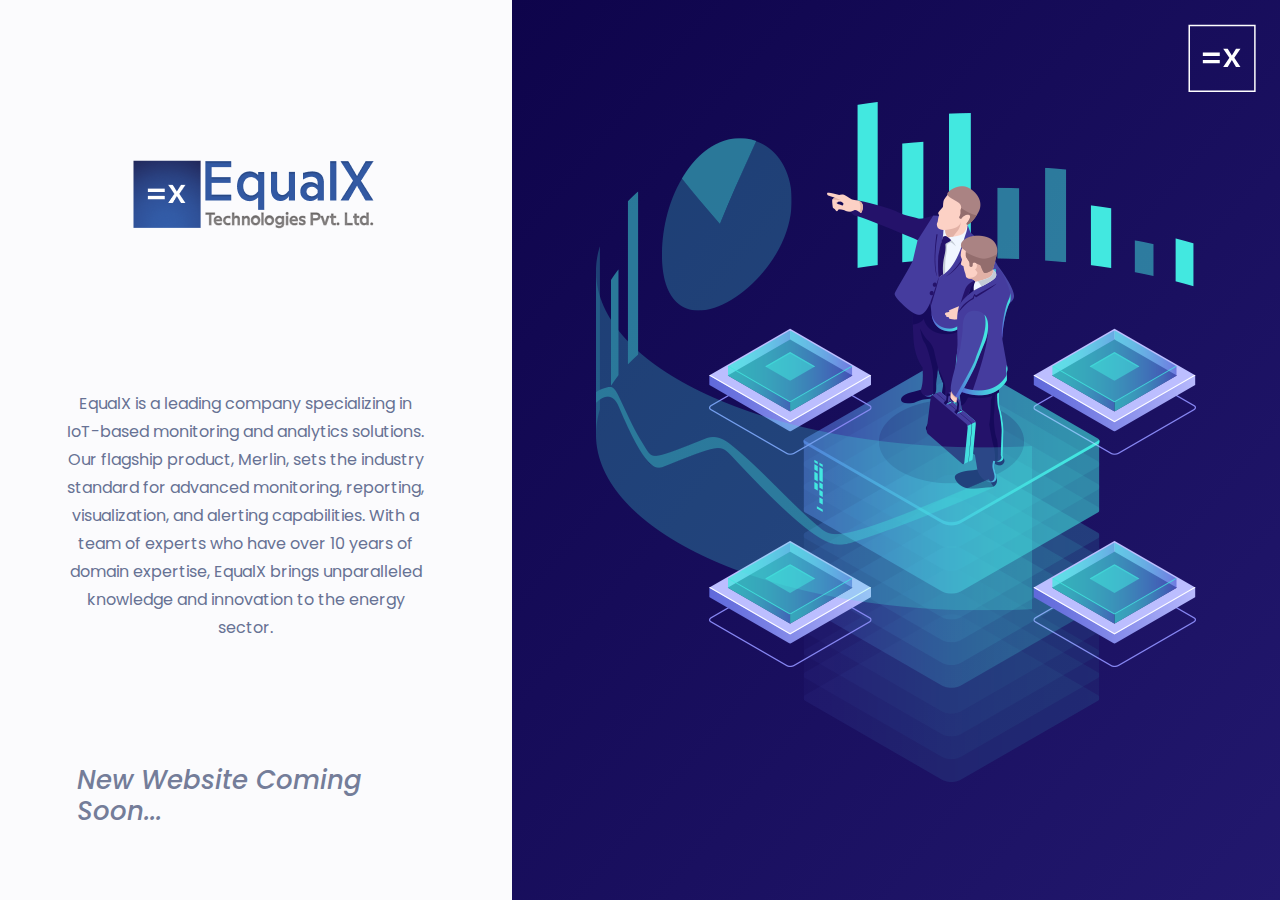
<file: index.html>
<!doctype html>
<html lang="en">

<head>
    <!-- Required meta tags -->
    <meta charset="utf-8">
    <meta name="viewport" content="width=device-width, initial-scale=1, shrink-to-fit=no">
    <link rel="shortcut icon" href="img/favicon.png" type="image/x-icon">
    <title>Equalx</title>
    <!-- Bootstrap CSS -->
    <link rel="stylesheet" href="css/bootstrap.min.css">
    <!--icon font css-->
    <link rel="stylesheet" href="vendors/themify-icon/themify-icons.css">
    <link rel="stylesheet" href="vendors/font-awesome/css/all.css">
    <link rel="stylesheet" href="vendors/flaticon/flaticon.css">
    <link rel="stylesheet" href="vendors/animation/animate.css">
    <link rel="stylesheet" href="vendors/owl-carousel/assets/owl.carousel.min.css">
    <link rel="stylesheet" href="vendors/animation/animate.css">
    <link rel="stylesheet" href="vendors/magnify-pop/magnific-popup.css">
    <link rel="stylesheet" href="vendors/elagent/style.css">
    <link rel="stylesheet" href="css/style.css">
    <link rel="stylesheet" href="css/responsive.css">
</head>

<body>
    <div id="preloader">
        <div id="ctn-preloader" class="ctn-preloader">
            <div class="animation-preloader">
                <div class="spinner"></div>
                <div class="txt-loading">
                    <span data-text-preloader="S" class="letters-loading">
                        S
                    </span>
                    <span data-text-preloader="A" class="letters-loading">
                        A
                    </span>
                    <span data-text-preloader="A" class="letters-loading">
                        A
                    </span>
                    <span data-text-preloader="S" class="letters-loading">
                        S
                    </span>
                    <span data-text-preloader="L" class="letters-loading">
                        L
                    </span>
                    <span data-text-preloader="A" class="letters-loading">
                        A
                    </span>
                    <span data-text-preloader="N" class="letters-loading">
                        N
                    </span>
                    <span data-text-preloader="D" class="letters-loading">
                        D
                    </span>
                </div>
                <p class="text-center">Loading</p>
            </div>
            <div class="loader">
                <div class="row">
                    <div class="col-3 loader-section section-left">
                        <div class="bg"></div>
                    </div>
                    <div class="col-3 loader-section section-left">
                        <div class="bg"></div>
                    </div>
                    <div class="col-3 loader-section section-right">
                        <div class="bg"></div>
                    </div>
                    <div class="col-3 loader-section section-right">
                        <div class="bg"></div>
                    </div>
                </div>
            </div>
        </div>
    </div>
    <div class="body_wrapper">
        <div class="saasland_container">
            <div class="saasland_col_6 saasland_col_content">
                <div class="container_wrap">
                    <div class="saasland_log">
                        <a href="#"><img src="img/equalx-logo.png" alt=""></a>
                    </div>
                    <div class="saasland_content">
                      
                        <p>EqualX is a leading company specializing in IoT-based monitoring and analytics solutions. Our flagship product, Merlin, sets the industry standard for advanced monitoring, reporting, visualization, and alerting capabilities. With a team of experts who have over 10 years of domain expertise, EqualX brings unparalleled knowledge and innovation to the energy sector.</p>
                       
                    </div>
                    <div class="saasland_bottom">
                        <h3>New Website Coming Soon...</h3>
                    </div>
                   
                </div>
            </div>
            <div class="saasland_col_6 saasland_col_screen">
                <div class="top-corner-logo">
                    <a href="#"><img src="img/equal-logo.svg" alt=""></a>
                </div>
                <div class="graphic-image">
                    <a href="#"><img src="img/pie.png" alt=""></a>
                </div>
                <div class="saasland_bg"></div>
                <!-- <div id="clockdiv" class="clock">
                    <div class="timer">
                        <span class="days"></span>
                        <div class="smalltext">Days</div>
                    </div>
                    <div class="timer">
                        <span class="hours"></span>
                        <div class="smalltext">Hours</div>
                    </div>
                    <div class="timer">
                        <span class="minutes"></span>
                        <div class="smalltext">Minutes</div>
                    </div>
                    <div class="timer">
                        <span class="seconds"></span>
                        <div class="smalltext">Seconds</div>
                    </div>
                </div> -->
                <!-- <div class="saasland_social">
                    <p>Stay in Touch :</p>
                    <ul class="list_style">
                        <li><a href="#"><i class="social_facebook"></i></a></li>
                        <li><a href="#"><i class="social_twitter"></i></a></li>
                        <li><a href="#"><i class="social_linkedin"></i></a></li>
                        <li><a href="#"><i class="social_pinterest"></i></a></li>
                        <li><a href="#"><i class="social_youtube"></i></a></li>
                    </ul>
                </div> -->
            </div>
        </div>
    </div>

    <!-- Optional JavaScript -->
    <!-- jQuery first, then Popper.js, then Bootstrap JS -->
    <script src="js/jquery-3.6.0.min.js"></script>
    <script src="js/popper.min.js"></script>
    <script src="js/bootstrap.min.js"></script>
    <script src="vendors/wow/wow.min.js"></script>
    <script src="vendors/sckroller/jquery.parallax-scroll.js"></script>
    <script src="vendors/owl-carousel/owl.carousel.min.js"></script>
    <script src="vendors/imagesloaded/imagesloaded.pkgd.min.js"></script>
    <script src="vendors/isotope/isotope-min.js"></script>
    <script src="vendors/magnify-pop/jquery.magnific-popup.min.js"></script>
    <script src="js/comming-soon.js"></script>
    <script src="js/plugins.js"></script>
    <script src="js/main.js"></script>
</body>

</html>
</file>
<file: vendors/themify-icon/themify-icons.css>
@font-face {
	font-family: 'themify';
	src:url('fonts/themify.eot?-fvbane');
	src:url('fonts/themify.eot?#iefix-fvbane') format('embedded-opentype'),
		url('fonts/themify.woff?-fvbane') format('woff'),
		url('fonts/themify.ttf?-fvbane') format('truetype'),
		url('fonts/themify.svg?-fvbane#themify') format('svg');
	font-weight: normal;
	font-style: normal;
}

[class^="ti-"], [class*=" ti-"] {
	font-family: 'themify';
	speak: none;
	font-style: normal;
	font-weight: normal;
	font-variant: normal;
	text-transform: none;
	line-height: 1;

	/* Better Font Rendering =========== */
	-webkit-font-smoothing: antialiased;
	-moz-osx-font-smoothing: grayscale;
}

.ti-wand:before {
	content: "\e600";
}
.ti-volume:before {
	content: "\e601";
}
.ti-user:before {
	content: "\e602";
}
.ti-unlock:before {
	content: "\e603";
}
.ti-unlink:before {
	content: "\e604";
}
.ti-trash:before {
	content: "\e605";
}
.ti-thought:before {
	content: "\e606";
}
.ti-target:before {
	content: "\e607";
}
.ti-tag:before {
	content: "\e608";
}
.ti-tablet:before {
	content: "\e609";
}
.ti-star:before {
	content: "\e60a";
}
.ti-spray:before {
	content: "\e60b";
}
.ti-signal:before {
	content: "\e60c";
}
.ti-shopping-cart:before {
	content: "\e60d";
}
.ti-shopping-cart-full:before {
	content: "\e60e";
}
.ti-settings:before {
	content: "\e60f";
}
.ti-search:before {
	content: "\e610";
}
.ti-zoom-in:before {
	content: "\e611";
}
.ti-zoom-out:before {
	content: "\e612";
}
.ti-cut:before {
	content: "\e613";
}
.ti-ruler:before {
	content: "\e614";
}
.ti-ruler-pencil:before {
	content: "\e615";
}
.ti-ruler-alt:before {
	content: "\e616";
}
.ti-bookmark:before {
	content: "\e617";
}
.ti-bookmark-alt:before {
	content: "\e618";
}
.ti-reload:before {
	content: "\e619";
}
.ti-plus:before {
	content: "\e61a";
}
.ti-pin:before {
	content: "\e61b";
}
.ti-pencil:before {
	content: "\e61c";
}
.ti-pencil-alt:before {
	content: "\e61d";
}
.ti-paint-roller:before {
	content: "\e61e";
}
.ti-paint-bucket:before {
	content: "\e61f";
}
.ti-na:before {
	content: "\e620";
}
.ti-mobile:before {
	content: "\e621";
}
.ti-minus:before {
	content: "\e622";
}
.ti-medall:before {
	content: "\e623";
}
.ti-medall-alt:before {
	content: "\e624";
}
.ti-marker:before {
	content: "\e625";
}
.ti-marker-alt:before {
	content: "\e626";
}
.ti-arrow-up:before {
	content: "\e627";
}
.ti-arrow-right:before {
	content: "\e628";
}
.ti-arrow-left:before {
	content: "\e629";
}
.ti-arrow-down:before {
	content: "\e62a";
}
.ti-lock:before {
	content: "\e62b";
}
.ti-location-arrow:before {
	content: "\e62c";
}
.ti-link:before {
	content: "\e62d";
}
.ti-layout:before {
	content: "\e62e";
}
.ti-layers:before {
	content: "\e62f";
}
.ti-layers-alt:before {
	content: "\e630";
}
.ti-key:before {
	content: "\e631";
}
.ti-import:before {
	content: "\e632";
}
.ti-image:before {
	content: "\e633";
}
.ti-heart:before {
	content: "\e634";
}
.ti-heart-broken:before {
	content: "\e635";
}
.ti-hand-stop:before {
	content: "\e636";
}
.ti-hand-open:before {
	content: "\e637";
}
.ti-hand-drag:before {
	content: "\e638";
}
.ti-folder:before {
	content: "\e639";
}
.ti-flag:before {
	content: "\e63a";
}
.ti-flag-alt:before {
	content: "\e63b";
}
.ti-flag-alt-2:before {
	content: "\e63c";
}
.ti-eye:before {
	content: "\e63d";
}
.ti-export:before {
	content: "\e63e";
}
.ti-exchange-vertical:before {
	content: "\e63f";
}
.ti-desktop:before {
	content: "\e640";
}
.ti-cup:before {
	content: "\e641";
}
.ti-crown:before {
	content: "\e642";
}
.ti-comments:before {
	content: "\e643";
}
.ti-comment:before {
	content: "\e644";
}
.ti-comment-alt:before {
	content: "\e645";
}
.ti-close:before {
	content: "\e646";
}
.ti-clip:before {
	content: "\e647";
}
.ti-angle-up:before {
	content: "\e648";
}
.ti-angle-right:before {
	content: "\e649";
}
.ti-angle-left:before {
	content: "\e64a";
}
.ti-angle-down:before {
	content: "\e64b";
}
.ti-check:before {
	content: "\e64c";
}
.ti-check-box:before {
	content: "\e64d";
}
.ti-camera:before {
	content: "\e64e";
}
.ti-announcement:before {
	content: "\e64f";
}
.ti-brush:before {
	content: "\e650";
}
.ti-briefcase:before {
	content: "\e651";
}
.ti-bolt:before {
	content: "\e652";
}
.ti-bolt-alt:before {
	content: "\e653";
}
.ti-blackboard:before {
	content: "\e654";
}
.ti-bag:before {
	content: "\e655";
}
.ti-move:before {
	content: "\e656";
}
.ti-arrows-vertical:before {
	content: "\e657";
}
.ti-arrows-horizontal:before {
	content: "\e658";
}
.ti-fullscreen:before {
	content: "\e659";
}
.ti-arrow-top-right:before {
	content: "\e65a";
}
.ti-arrow-top-left:before {
	content: "\e65b";
}
.ti-arrow-circle-up:before {
	content: "\e65c";
}
.ti-arrow-circle-right:before {
	content: "\e65d";
}
.ti-arrow-circle-left:before {
	content: "\e65e";
}
.ti-arrow-circle-down:before {
	content: "\e65f";
}
.ti-angle-double-up:before {
	content: "\e660";
}
.ti-angle-double-right:before {
	content: "\e661";
}
.ti-angle-double-left:before {
	content: "\e662";
}
.ti-angle-double-down:before {
	content: "\e663";
}
.ti-zip:before {
	content: "\e664";
}
.ti-world:before {
	content: "\e665";
}
.ti-wheelchair:before {
	content: "\e666";
}
.ti-view-list:before {
	content: "\e667";
}
.ti-view-list-alt:before {
	content: "\e668";
}
.ti-view-grid:before {
	content: "\e669";
}
.ti-uppercase:before {
	content: "\e66a";
}
.ti-upload:before {
	content: "\e66b";
}
.ti-underline:before {
	content: "\e66c";
}
.ti-truck:before {
	content: "\e66d";
}
.ti-timer:before {
	content: "\e66e";
}
.ti-ticket:before {
	content: "\e66f";
}
.ti-thumb-up:before {
	content: "\e670";
}
.ti-thumb-down:before {
	content: "\e671";
}
.ti-text:before {
	content: "\e672";
}
.ti-stats-up:before {
	content: "\e673";
}
.ti-stats-down:before {
	content: "\e674";
}
.ti-split-v:before {
	content: "\e675";
}
.ti-split-h:before {
	content: "\e676";
}
.ti-smallcap:before {
	content: "\e677";
}
.ti-shine:before {
	content: "\e678";
}
.ti-shift-right:before {
	content: "\e679";
}
.ti-shift-left:before {
	content: "\e67a";
}
.ti-shield:before {
	content: "\e67b";
}
.ti-notepad:before {
	content: "\e67c";
}
.ti-server:before {
	content: "\e67d";
}
.ti-quote-right:before {
	content: "\e67e";
}
.ti-quote-left:before {
	content: "\e67f";
}
.ti-pulse:before {
	content: "\e680";
}
.ti-printer:before {
	content: "\e681";
}
.ti-power-off:before {
	content: "\e682";
}
.ti-plug:before {
	content: "\e683";
}
.ti-pie-chart:before {
	content: "\e684";
}
.ti-paragraph:before {
	content: "\e685";
}
.ti-panel:before {
	content: "\e686";
}
.ti-package:before {
	content: "\e687";
}
.ti-music:before {
	content: "\e688";
}
.ti-music-alt:before {
	content: "\e689";
}
.ti-mouse:before {
	content: "\e68a";
}
.ti-mouse-alt:before {
	content: "\e68b";
}
.ti-money:before {
	content: "\e68c";
}
.ti-microphone:before {
	content: "\e68d";
}
.ti-menu:before {
	content: "\e68e";
}
.ti-menu-alt:before {
	content: "\e68f";
}
.ti-map:before {
	content: "\e690";
}
.ti-map-alt:before {
	content: "\e691";
}
.ti-loop:before {
	content: "\e692";
}
.ti-location-pin:before {
	content: "\e693";
}
.ti-list:before {
	content: "\e694";
}
.ti-light-bulb:before {
	content: "\e695";
}
.ti-Italic:before {
	content: "\e696";
}
.ti-info:before {
	content: "\e697";
}
.ti-infinite:before {
	content: "\e698";
}
.ti-id-badge:before {
	content: "\e699";
}
.ti-hummer:before {
	content: "\e69a";
}
.ti-home:before {
	content: "\e69b";
}
.ti-help:before {
	content: "\e69c";
}
.ti-headphone:before {
	content: "\e69d";
}
.ti-harddrives:before {
	content: "\e69e";
}
.ti-harddrive:before {
	content: "\e69f";
}
.ti-gift:before {
	content: "\e6a0";
}
.ti-game:before {
	content: "\e6a1";
}
.ti-filter:before {
	content: "\e6a2";
}
.ti-files:before {
	content: "\e6a3";
}
.ti-file:before {
	content: "\e6a4";
}
.ti-eraser:before {
	content: "\e6a5";
}
.ti-envelope:before {
	content: "\e6a6";
}
.ti-download:before {
	content: "\e6a7";
}
.ti-direction:before {
	content: "\e6a8";
}
.ti-direction-alt:before {
	content: "\e6a9";
}
.ti-dashboard:before {
	content: "\e6aa";
}
.ti-control-stop:before {
	content: "\e6ab";
}
.ti-control-shuffle:before {
	content: "\e6ac";
}
.ti-control-play:before {
	content: "\e6ad";
}
.ti-control-pause:before {
	content: "\e6ae";
}
.ti-control-forward:before {
	content: "\e6af";
}
.ti-control-backward:before {
	content: "\e6b0";
}
.ti-cloud:before {
	content: "\e6b1";
}
.ti-cloud-up:before {
	content: "\e6b2";
}
.ti-cloud-down:before {
	content: "\e6b3";
}
.ti-clipboard:before {
	content: "\e6b4";
}
.ti-car:before {
	content: "\e6b5";
}
.ti-calendar:before {
	content: "\e6b6";
}
.ti-book:before {
	content: "\e6b7";
}
.ti-bell:before {
	content: "\e6b8";
}
.ti-basketball:before {
	content: "\e6b9";
}
.ti-bar-chart:before {
	content: "\e6ba";
}
.ti-bar-chart-alt:before {
	content: "\e6bb";
}
.ti-back-right:before {
	content: "\e6bc";
}
.ti-back-left:before {
	content: "\e6bd";
}
.ti-arrows-corner:before {
	content: "\e6be";
}
.ti-archive:before {
	content: "\e6bf";
}
.ti-anchor:before {
	content: "\e6c0";
}
.ti-align-right:before {
	content: "\e6c1";
}
.ti-align-left:before {
	content: "\e6c2";
}
.ti-align-justify:before {
	content: "\e6c3";
}
.ti-align-center:before {
	content: "\e6c4";
}
.ti-alert:before {
	content: "\e6c5";
}
.ti-alarm-clock:before {
	content: "\e6c6";
}
.ti-agenda:before {
	content: "\e6c7";
}
.ti-write:before {
	content: "\e6c8";
}
.ti-window:before {
	content: "\e6c9";
}
.ti-widgetized:before {
	content: "\e6ca";
}
.ti-widget:before {
	content: "\e6cb";
}
.ti-widget-alt:before {
	content: "\e6cc";
}
.ti-wallet:before {
	content: "\e6cd";
}
.ti-video-clapper:before {
	content: "\e6ce";
}
.ti-video-camera:before {
	content: "\e6cf";
}
.ti-vector:before {
	content: "\e6d0";
}
.ti-themify-logo:before {
	content: "\e6d1";
}
.ti-themify-favicon:before {
	content: "\e6d2";
}
.ti-themify-favicon-alt:before {
	content: "\e6d3";
}
.ti-support:before {
	content: "\e6d4";
}
.ti-stamp:before {
	content: "\e6d5";
}
.ti-split-v-alt:before {
	content: "\e6d6";
}
.ti-slice:before {
	content: "\e6d7";
}
.ti-shortcode:before {
	content: "\e6d8";
}
.ti-shift-right-alt:before {
	content: "\e6d9";
}
.ti-shift-left-alt:before {
	content: "\e6da";
}
.ti-ruler-alt-2:before {
	content: "\e6db";
}
.ti-receipt:before {
	content: "\e6dc";
}
.ti-pin2:before {
	content: "\e6dd";
}
.ti-pin-alt:before {
	content: "\e6de";
}
.ti-pencil-alt2:before {
	content: "\e6df";
}
.ti-palette:before {
	content: "\e6e0";
}
.ti-more:before {
	content: "\e6e1";
}
.ti-more-alt:before {
	content: "\e6e2";
}
.ti-microphone-alt:before {
	content: "\e6e3";
}
.ti-magnet:before {
	content: "\e6e4";
}
.ti-line-double:before {
	content: "\e6e5";
}
.ti-line-dotted:before {
	content: "\e6e6";
}
.ti-line-dashed:before {
	content: "\e6e7";
}
.ti-layout-width-full:before {
	content: "\e6e8";
}
.ti-layout-width-default:before {
	content: "\e6e9";
}
.ti-layout-width-default-alt:before {
	content: "\e6ea";
}
.ti-layout-tab:before {
	content: "\e6eb";
}
.ti-layout-tab-window:before {
	content: "\e6ec";
}
.ti-layout-tab-v:before {
	content: "\e6ed";
}
.ti-layout-tab-min:before {
	content: "\e6ee";
}
.ti-layout-slider:before {
	content: "\e6ef";
}
.ti-layout-slider-alt:before {
	content: "\e6f0";
}
.ti-layout-sidebar-right:before {
	content: "\e6f1";
}
.ti-layout-sidebar-none:before {
	content: "\e6f2";
}
.ti-layout-sidebar-left:before {
	content: "\e6f3";
}
.ti-layout-placeholder:before {
	content: "\e6f4";
}
.ti-layout-menu:before {
	content: "\e6f5";
}
.ti-layout-menu-v:before {
	content: "\e6f6";
}
.ti-layout-menu-separated:before {
	content: "\e6f7";
}
.ti-layout-menu-full:before {
	content: "\e6f8";
}
.ti-layout-media-right-alt:before {
	content: "\e6f9";
}
.ti-layout-media-right:before {
	content: "\e6fa";
}
.ti-layout-media-overlay:before {
	content: "\e6fb";
}
.ti-layout-media-overlay-alt:before {
	content: "\e6fc";
}
.ti-layout-media-overlay-alt-2:before {
	content: "\e6fd";
}
.ti-layout-media-left-alt:before {
	content: "\e6fe";
}
.ti-layout-media-left:before {
	content: "\e6ff";
}
.ti-layout-media-center-alt:before {
	content: "\e700";
}
.ti-layout-media-center:before {
	content: "\e701";
}
.ti-layout-list-thumb:before {
	content: "\e702";
}
.ti-layout-list-thumb-alt:before {
	content: "\e703";
}
.ti-layout-list-post:before {
	content: "\e704";
}
.ti-layout-list-large-image:before {
	content: "\e705";
}
.ti-layout-line-solid:before {
	content: "\e706";
}
.ti-layout-grid4:before {
	content: "\e707";
}
.ti-layout-grid3:before {
	content: "\e708";
}
.ti-layout-grid2:before {
	content: "\e709";
}
.ti-layout-grid2-thumb:before {
	content: "\e70a";
}
.ti-layout-cta-right:before {
	content: "\e70b";
}
.ti-layout-cta-left:before {
	content: "\e70c";
}
.ti-layout-cta-center:before {
	content: "\e70d";
}
.ti-layout-cta-btn-right:before {
	content: "\e70e";
}
.ti-layout-cta-btn-left:before {
	content: "\e70f";
}
.ti-layout-column4:before {
	content: "\e710";
}
.ti-layout-column3:before {
	content: "\e711";
}
.ti-layout-column2:before {
	content: "\e712";
}
.ti-layout-accordion-separated:before {
	content: "\e713";
}
.ti-layout-accordion-merged:before {
	content: "\e714";
}
.ti-layout-accordion-list:before {
	content: "\e715";
}
.ti-ink-pen:before {
	content: "\e716";
}
.ti-info-alt:before {
	content: "\e717";
}
.ti-help-alt:before {
	content: "\e718";
}
.ti-headphone-alt:before {
	content: "\e719";
}
.ti-hand-point-up:before {
	content: "\e71a";
}
.ti-hand-point-right:before {
	content: "\e71b";
}
.ti-hand-point-left:before {
	content: "\e71c";
}
.ti-hand-point-down:before {
	content: "\e71d";
}
.ti-gallery:before {
	content: "\e71e";
}
.ti-face-smile:before {
	content: "\e71f";
}
.ti-face-sad:before {
	content: "\e720";
}
.ti-credit-card:before {
	content: "\e721";
}
.ti-control-skip-forward:before {
	content: "\e722";
}
.ti-control-skip-backward:before {
	content: "\e723";
}
.ti-control-record:before {
	content: "\e724";
}
.ti-control-eject:before {
	content: "\e725";
}
.ti-comments-smiley:before {
	content: "\e726";
}
.ti-brush-alt:before {
	content: "\e727";
}
.ti-youtube:before {
	content: "\e728";
}
.ti-vimeo:before {
	content: "\e729";
}
.ti-twitter:before {
	content: "\e72a";
}
.ti-time:before {
	content: "\e72b";
}
.ti-tumblr:before {
	content: "\e72c";
}
.ti-skype:before {
	content: "\e72d";
}
.ti-share:before {
	content: "\e72e";
}
.ti-share-alt:before {
	content: "\e72f";
}
.ti-rocket:before {
	content: "\e730";
}
.ti-pinterest:before {
	content: "\e731";
}
.ti-new-window:before {
	content: "\e732";
}
.ti-microsoft:before {
	content: "\e733";
}
.ti-list-ol:before {
	content: "\e734";
}
.ti-linkedin:before {
	content: "\e735";
}
.ti-layout-sidebar-2:before {
	content: "\e736";
}
.ti-layout-grid4-alt:before {
	content: "\e737";
}
.ti-layout-grid3-alt:before {
	content: "\e738";
}
.ti-layout-grid2-alt:before {
	content: "\e739";
}
.ti-layout-column4-alt:before {
	content: "\e73a";
}
.ti-layout-column3-alt:before {
	content: "\e73b";
}
.ti-layout-column2-alt:before {
	content: "\e73c";
}
.ti-instagram:before {
	content: "\e73d";
}
.ti-google:before {
	content: "\e73e";
}
.ti-github:before {
	content: "\e73f";
}
.ti-flickr:before {
	content: "\e740";
}
.ti-facebook:before {
	content: "\e741";
}
.ti-dropbox:before {
	content: "\e742";
}
.ti-dribbble:before {
	content: "\e743";
}
.ti-apple:before {
	content: "\e744";
}
.ti-android:before {
	content: "\e745";
}
.ti-save:before {
	content: "\e746";
}
.ti-save-alt:before {
	content: "\e747";
}
.ti-yahoo:before {
	content: "\e748";
}
.ti-wordpress:before {
	content: "\e749";
}
.ti-vimeo-alt:before {
	content: "\e74a";
}
.ti-twitter-alt:before {
	content: "\e74b";
}
.ti-tumblr-alt:before {
	content: "\e74c";
}
.ti-trello:before {
	content: "\e74d";
}
.ti-stack-overflow:before {
	content: "\e74e";
}
.ti-soundcloud:before {
	content: "\e74f";
}
.ti-sharethis:before {
	content: "\e750";
}
.ti-sharethis-alt:before {
	content: "\e751";
}
.ti-reddit:before {
	content: "\e752";
}
.ti-pinterest-alt:before {
	content: "\e753";
}
.ti-microsoft-alt:before {
	content: "\e754";
}
.ti-linux:before {
	content: "\e755";
}
.ti-jsfiddle:before {
	content: "\e756";
}
.ti-joomla:before {
	content: "\e757";
}
.ti-html5:before {
	content: "\e758";
}
.ti-flickr-alt:before {
	content: "\e759";
}
.ti-email:before {
	content: "\e75a";
}
.ti-drupal:before {
	content: "\e75b";
}
.ti-dropbox-alt:before {
	content: "\e75c";
}
.ti-css3:before {
	content: "\e75d";
}
.ti-rss:before {
	content: "\e75e";
}
.ti-rss-alt:before {
	content: "\e75f";
}
</file>
<file: vendors/font-awesome/css/all.css>
.fa,
.fas,
.far,
.fal,
.fab {
  -moz-osx-font-smoothing: grayscale;
  -webkit-font-smoothing: antialiased;
  display: inline-block;
  font-style: normal;
  font-variant: normal;
  text-rendering: auto;
  line-height: 1; 
}

.fa-lg {
  font-size: 1.33333em;
  line-height: 0.75em;
  vertical-align: -.0667em; }

.fa-xs {
  font-size: .75em; }

.fa-sm {
  font-size: .875em; }

.fa-1x {
  font-size: 1em; }

.fa-2x {
  font-size: 2em; }

.fa-3x {
  font-size: 3em; }

.fa-4x {
  font-size: 4em; }

.fa-5x {
  font-size: 5em; }

.fa-6x {
  font-size: 6em; }

.fa-7x {
  font-size: 7em; }

.fa-8x {
  font-size: 8em; }

.fa-9x {
  font-size: 9em; }

.fa-10x {
  font-size: 10em; }

.fa-fw {
  text-align: center;
  width: 1.25em; }

.fa-ul {
  list-style-type: none;
  margin-left: 2.5em;
  padding-left: 0; }
  .fa-ul > li {
    position: relative; }

.fa-li {
  left: -2em;
  position: absolute;
  text-align: center;
  width: 2em;
  line-height: inherit; }

.fa-border {
  border: solid 0.08em #eee;
  border-radius: .1em;
  padding: .2em .25em .15em; }

.fa-pull-left {
  float: left; }

.fa-pull-right {
  float: right; }

.fa.fa-pull-left,
.fas.fa-pull-left,
.far.fa-pull-left,
.fal.fa-pull-left,
.fab.fa-pull-left {
  margin-right: .3em; }

.fa.fa-pull-right,
.fas.fa-pull-right,
.far.fa-pull-right,
.fal.fa-pull-right,
.fab.fa-pull-right {
  margin-left: .3em; }

.fa-spin {
  -webkit-animation: fa-spin 2s infinite linear;
          animation: fa-spin 2s infinite linear; }

.fa-pulse {
  -webkit-animation: fa-spin 1s infinite steps(8);
          animation: fa-spin 1s infinite steps(8); }

@-webkit-keyframes fa-spin {
  0% {
    -webkit-transform: rotate(0deg);
            transform: rotate(0deg); }
  100% {
    -webkit-transform: rotate(360deg);
            transform: rotate(360deg); } }

@keyframes fa-spin {
  0% {
    -webkit-transform: rotate(0deg);
            transform: rotate(0deg); }
  100% {
    -webkit-transform: rotate(360deg);
            transform: rotate(360deg); } }

.fa-rotate-90 {
  -ms-filter: "progid:DXImageTransform.Microsoft.BasicImage(rotation=1)";
  -webkit-transform: rotate(90deg);
          transform: rotate(90deg); }

.fa-rotate-180 {
  -ms-filter: "progid:DXImageTransform.Microsoft.BasicImage(rotation=2)";
  -webkit-transform: rotate(180deg);
          transform: rotate(180deg); }

.fa-rotate-270 {
  -ms-filter: "progid:DXImageTransform.Microsoft.BasicImage(rotation=3)";
  -webkit-transform: rotate(270deg);
          transform: rotate(270deg); }

.fa-flip-horizontal {
  -ms-filter: "progid:DXImageTransform.Microsoft.BasicImage(rotation=0, mirror=1)";
  -webkit-transform: scale(-1, 1);
          transform: scale(-1, 1); }

.fa-flip-vertical {
  -ms-filter: "progid:DXImageTransform.Microsoft.BasicImage(rotation=2, mirror=1)";
  -webkit-transform: scale(1, -1);
          transform: scale(1, -1); }

.fa-flip-horizontal.fa-flip-vertical {
  -ms-filter: "progid:DXImageTransform.Microsoft.BasicImage(rotation=2, mirror=1)";
  -webkit-transform: scale(-1, -1);
          transform: scale(-1, -1); }

:root .fa-rotate-90,
:root .fa-rotate-180,
:root .fa-rotate-270,
:root .fa-flip-horizontal,
:root .fa-flip-vertical {
  -webkit-filter: none;
          filter: none; }

.fa-stack {
  display: inline-block;
  height: 2em;
  line-height: 2em;
  position: relative;
  vertical-align: middle;
  width: 2.5em; }

.fa-stack-1x,
.fa-stack-2x {
  left: 0;
  position: absolute;
  text-align: center;
  width: 100%; }

.fa-stack-1x {
  line-height: inherit; }

.fa-stack-2x {
  font-size: 2em; }

.fa-inverse {
  color: #fff; }

/* Font Awesome uses the Unicode Private Use Area (PUA) to ensure screen
readers do not read off random characters that represent icons */
.fa-500px:before {
  content: "\f26e"; }

.fa-accessible-icon:before {
  content: "\f368"; }

.fa-accusoft:before {
  content: "\f369"; }

.fa-acquisitions-incorporated:before {
  content: "\f6af"; }

.fa-ad:before {
  content: "\f641"; }

.fa-address-book:before {
  content: "\f2b9"; }

.fa-address-card:before {
  content: "\f2bb"; }

.fa-adjust:before {
  content: "\f042"; }

.fa-adn:before {
  content: "\f170"; }

.fa-adobe:before {
  content: "\f778"; }

.fa-adversal:before {
  content: "\f36a"; }

.fa-affiliatetheme:before {
  content: "\f36b"; }

.fa-air-freshener:before {
  content: "\f5d0"; }

.fa-algolia:before {
  content: "\f36c"; }

.fa-align-center:before {
  content: "\f037"; }

.fa-align-justify:before {
  content: "\f039"; }

.fa-align-left:before {
  content: "\f036"; }

.fa-align-right:before {
  content: "\f038"; }

.fa-alipay:before {
  content: "\f642"; }

.fa-allergies:before {
  content: "\f461"; }

.fa-amazon:before {
  content: "\f270"; }

.fa-amazon-pay:before {
  content: "\f42c"; }

.fa-ambulance:before {
  content: "\f0f9"; }

.fa-american-sign-language-interpreting:before {
  content: "\f2a3"; }

.fa-amilia:before {
  content: "\f36d"; }

.fa-anchor:before {
  content: "\f13d"; }

.fa-android:before {
  content: "\f17b"; }

.fa-angellist:before {
  content: "\f209"; }

.fa-angle-double-down:before {
  content: "\f103"; }

.fa-angle-double-left:before {
  content: "\f100"; }

.fa-angle-double-right:before {
  content: "\f101"; }

.fa-angle-double-up:before {
  content: "\f102"; }

.fa-angle-down:before {
  content: "\f107"; }

.fa-angle-left:before {
  content: "\f104"; }

.fa-angle-right:before {
  content: "\f105"; }

.fa-angle-up:before {
  content: "\f106"; }

.fa-angry:before {
  content: "\f556"; }

.fa-angrycreative:before {
  content: "\f36e"; }

.fa-angular:before {
  content: "\f420"; }

.fa-ankh:before {
  content: "\f644"; }

.fa-app-store:before {
  content: "\f36f"; }

.fa-app-store-ios:before {
  content: "\f370"; }

.fa-apper:before {
  content: "\f371"; }

.fa-apple:before {
  content: "\f179"; }

.fa-apple-alt:before {
  content: "\f5d1"; }

.fa-apple-pay:before {
  content: "\f415"; }

.fa-archive:before {
  content: "\f187"; }

.fa-archway:before {
  content: "\f557"; }

.fa-arrow-alt-circle-down:before {
  content: "\f358"; }

.fa-arrow-alt-circle-left:before {
  content: "\f359"; }

.fa-arrow-alt-circle-right:before {
  content: "\f35a"; }

.fa-arrow-alt-circle-up:before {
  content: "\f35b"; }

.fa-arrow-circle-down:before {
  content: "\f0ab"; }

.fa-arrow-circle-left:before {
  content: "\f0a8"; }

.fa-arrow-circle-right:before {
  content: "\f0a9"; }

.fa-arrow-circle-up:before {
  content: "\f0aa"; }

.fa-arrow-down:before {
  content: "\f063"; }

.fa-arrow-left:before {
  content: "\f060"; }

.fa-arrow-right:before {
  content: "\f061"; }

.fa-arrow-up:before {
  content: "\f062"; }

.fa-arrows-alt:before {
  content: "\f0b2"; }

.fa-arrows-alt-h:before {
  content: "\f337"; }

.fa-arrows-alt-v:before {
  content: "\f338"; }

.fa-artstation:before {
  content: "\f77a"; }

.fa-assistive-listening-systems:before {
  content: "\f2a2"; }

.fa-asterisk:before {
  content: "\f069"; }

.fa-asymmetrik:before {
  content: "\f372"; }

.fa-at:before {
  content: "\f1fa"; }

.fa-atlas:before {
  content: "\f558"; }

.fa-atlassian:before {
  content: "\f77b"; }

.fa-atom:before {
  content: "\f5d2"; }

.fa-audible:before {
  content: "\f373"; }

.fa-audio-description:before {
  content: "\f29e"; }

.fa-autoprefixer:before {
  content: "\f41c"; }

.fa-avianex:before {
  content: "\f374"; }

.fa-aviato:before {
  content: "\f421"; }

.fa-award:before {
  content: "\f559"; }

.fa-aws:before {
  content: "\f375"; }

.fa-baby:before {
  content: "\f77c"; }

.fa-baby-carriage:before {
  content: "\f77d"; }

.fa-backspace:before {
  content: "\f55a"; }

.fa-backward:before {
  content: "\f04a"; }

.fa-balance-scale:before {
  content: "\f24e"; }

.fa-ban:before {
  content: "\f05e"; }

.fa-band-aid:before {
  content: "\f462"; }

.fa-bandcamp:before {
  content: "\f2d5"; }

.fa-barcode:before {
  content: "\f02a"; }

.fa-bars:before {
  content: "\f0c9"; }

.fa-baseball-ball:before {
  content: "\f433"; }

.fa-basketball-ball:before {
  content: "\f434"; }

.fa-bath:before {
  content: "\f2cd"; }

.fa-battery-empty:before {
  content: "\f244"; }

.fa-battery-full:before {
  content: "\f240"; }

.fa-battery-half:before {
  content: "\f242"; }

.fa-battery-quarter:before {
  content: "\f243"; }

.fa-battery-three-quarters:before {
  content: "\f241"; }

.fa-bed:before {
  content: "\f236"; }

.fa-beer:before {
  content: "\f0fc"; }

.fa-behance:before {
  content: "\f1b4"; }

.fa-behance-square:before {
  content: "\f1b5"; }

.fa-bell:before {
  content: "\f0f3"; }

.fa-bell-slash:before {
  content: "\f1f6"; }

.fa-bezier-curve:before {
  content: "\f55b"; }

.fa-bible:before {
  content: "\f647"; }

.fa-bicycle:before {
  content: "\f206"; }

.fa-bimobject:before {
  content: "\f378"; }

.fa-binoculars:before {
  content: "\f1e5"; }

.fa-biohazard:before {
  content: "\f780"; }

.fa-birthday-cake:before {
  content: "\f1fd"; }

.fa-bitbucket:before {
  content: "\f171"; }

.fa-bitcoin:before {
  content: "\f379"; }

.fa-bity:before {
  content: "\f37a"; }

.fa-black-tie:before {
  content: "\f27e"; }

.fa-blackberry:before {
  content: "\f37b"; }

.fa-blender:before {
  content: "\f517"; }

.fa-blender-phone:before {
  content: "\f6b6"; }

.fa-blind:before {
  content: "\f29d"; }

.fa-blog:before {
  content: "\f781"; }

.fa-blogger:before {
  content: "\f37c"; }

.fa-blogger-b:before {
  content: "\f37d"; }

.fa-bluetooth:before {
  content: "\f293"; }

.fa-bluetooth-b:before {
  content: "\f294"; }

.fa-bold:before {
  content: "\f032"; }

.fa-bolt:before {
  content: "\f0e7"; }

.fa-bomb:before {
  content: "\f1e2"; }

.fa-bone:before {
  content: "\f5d7"; }

.fa-bong:before {
  content: "\f55c"; }

.fa-book:before {
  content: "\f02d"; }

.fa-book-dead:before {
  content: "\f6b7"; }

.fa-book-open:before {
  content: "\f518"; }

.fa-book-reader:before {
  content: "\f5da"; }

.fa-bookmark:before {
  content: "\f02e"; }

.fa-bowling-ball:before {
  content: "\f436"; }

.fa-box:before {
  content: "\f466"; }

.fa-box-open:before {
  content: "\f49e"; }

.fa-boxes:before {
  content: "\f468"; }

.fa-braille:before {
  content: "\f2a1"; }

.fa-brain:before {
  content: "\f5dc"; }

.fa-briefcase:before {
  content: "\f0b1"; }

.fa-briefcase-medical:before {
  content: "\f469"; }

.fa-broadcast-tower:before {
  content: "\f519"; }

.fa-broom:before {
  content: "\f51a"; }

.fa-brush:before {
  content: "\f55d"; }

.fa-btc:before {
  content: "\f15a"; }

.fa-bug:before {
  content: "\f188"; }

.fa-building:before {
  content: "\f1ad"; }

.fa-bullhorn:before {
  content: "\f0a1"; }

.fa-bullseye:before {
  content: "\f140"; }

.fa-burn:before {
  content: "\f46a"; }

.fa-buromobelexperte:before {
  content: "\f37f"; }

.fa-bus:before {
  content: "\f207"; }

.fa-bus-alt:before {
  content: "\f55e"; }

.fa-business-time:before {
  content: "\f64a"; }

.fa-buysellads:before {
  content: "\f20d"; }

.fa-calculator:before {
  content: "\f1ec"; }

.fa-calendar:before {
  content: "\f133"; }

.fa-calendar-alt:before {
  content: "\f073"; }

.fa-calendar-check:before {
  content: "\f274"; }

.fa-calendar-day:before {
  content: "\f783"; }

.fa-calendar-minus:before {
  content: "\f272"; }

.fa-calendar-plus:before {
  content: "\f271"; }

.fa-calendar-times:before {
  content: "\f273"; }

.fa-calendar-week:before {
  content: "\f784"; }

.fa-camera:before {
  content: "\f030"; }

.fa-camera-retro:before {
  content: "\f083"; }

.fa-campground:before {
  content: "\f6bb"; }

.fa-canadian-maple-leaf:before {
  content: "\f785"; }

.fa-candy-cane:before {
  content: "\f786"; }

.fa-cannabis:before {
  content: "\f55f"; }

.fa-capsules:before {
  content: "\f46b"; }

.fa-car:before {
  content: "\f1b9"; }

.fa-car-alt:before {
  content: "\f5de"; }

.fa-car-battery:before {
  content: "\f5df"; }

.fa-car-crash:before {
  content: "\f5e1"; }

.fa-car-side:before {
  content: "\f5e4"; }

.fa-caret-down:before {
  content: "\f0d7"; }

.fa-caret-left:before {
  content: "\f0d9"; }

.fa-caret-right:before {
  content: "\f0da"; }

.fa-caret-square-down:before {
  content: "\f150"; }

.fa-caret-square-left:before {
  content: "\f191"; }

.fa-caret-square-right:before {
  content: "\f152"; }

.fa-caret-square-up:before {
  content: "\f151"; }

.fa-caret-up:before {
  content: "\f0d8"; }

.fa-carrot:before {
  content: "\f787"; }

.fa-cart-arrow-down:before {
  content: "\f218"; }

.fa-cart-plus:before {
  content: "\f217"; }

.fa-cash-register:before {
  content: "\f788"; }

.fa-cat:before {
  content: "\f6be"; }

.fa-cc-amazon-pay:before {
  content: "\f42d"; }

.fa-cc-amex:before {
  content: "\f1f3"; }

.fa-cc-apple-pay:before {
  content: "\f416"; }

.fa-cc-diners-club:before {
  content: "\f24c"; }

.fa-cc-discover:before {
  content: "\f1f2"; }

.fa-cc-jcb:before {
  content: "\f24b"; }

.fa-cc-mastercard:before {
  content: "\f1f1"; }

.fa-cc-paypal:before {
  content: "\f1f4"; }

.fa-cc-stripe:before {
  content: "\f1f5"; }

.fa-cc-visa:before {
  content: "\f1f0"; }

.fa-centercode:before {
  content: "\f380"; }

.fa-centos:before {
  content: "\f789"; }

.fa-certificate:before {
  content: "\f0a3"; }

.fa-chair:before {
  content: "\f6c0"; }

.fa-chalkboard:before {
  content: "\f51b"; }

.fa-chalkboard-teacher:before {
  content: "\f51c"; }

.fa-charging-station:before {
  content: "\f5e7"; }

.fa-chart-area:before {
  content: "\f1fe"; }

.fa-chart-bar:before {
  content: "\f080"; }

.fa-chart-line:before {
  content: "\f201"; }

.fa-chart-pie:before {
  content: "\f200"; }

.fa-check:before {
  content: "\f00c"; }

.fa-check-circle:before {
  content: "\f058"; }

.fa-check-double:before {
  content: "\f560"; }

.fa-check-square:before {
  content: "\f14a"; }

.fa-chess:before {
  content: "\f439"; }

.fa-chess-bishop:before {
  content: "\f43a"; }

.fa-chess-board:before {
  content: "\f43c"; }

.fa-chess-king:before {
  content: "\f43f"; }

.fa-chess-knight:before {
  content: "\f441"; }

.fa-chess-pawn:before {
  content: "\f443"; }

.fa-chess-queen:before {
  content: "\f445"; }

.fa-chess-rook:before {
  content: "\f447"; }

.fa-chevron-circle-down:before {
  content: "\f13a"; }

.fa-chevron-circle-left:before {
  content: "\f137"; }

.fa-chevron-circle-right:before {
  content: "\f138"; }

.fa-chevron-circle-up:before {
  content: "\f139"; }

.fa-chevron-down:before {
  content: "\f078"; }

.fa-chevron-left:before {
  content: "\f053"; }

.fa-chevron-right:before {
  content: "\f054"; }

.fa-chevron-up:before {
  content: "\f077"; }

.fa-child:before {
  content: "\f1ae"; }

.fa-chrome:before {
  content: "\f268"; }

.fa-church:before {
  content: "\f51d"; }

.fa-circle:before {
  content: "\f111"; }

.fa-circle-notch:before {
  content: "\f1ce"; }

.fa-city:before {
  content: "\f64f"; }

.fa-clipboard:before {
  content: "\f328"; }

.fa-clipboard-check:before {
  content: "\f46c"; }

.fa-clipboard-list:before {
  content: "\f46d"; }

.fa-clock:before {
  content: "\f017"; }

.fa-clone:before {
  content: "\f24d"; }

.fa-closed-captioning:before {
  content: "\f20a"; }

.fa-cloud:before {
  content: "\f0c2"; }

.fa-cloud-download-alt:before {
  content: "\f381"; }

.fa-cloud-meatball:before {
  content: "\f73b"; }

.fa-cloud-moon:before {
  content: "\f6c3"; }

.fa-cloud-moon-rain:before {
  content: "\f73c"; }

.fa-cloud-rain:before {
  content: "\f73d"; }

.fa-cloud-showers-heavy:before {
  content: "\f740"; }

.fa-cloud-sun:before {
  content: "\f6c4"; }

.fa-cloud-sun-rain:before {
  content: "\f743"; }

.fa-cloud-upload-alt:before {
  content: "\f382"; }

.fa-cloudscale:before {
  content: "\f383"; }

.fa-cloudsmith:before {
  content: "\f384"; }

.fa-cloudversify:before {
  content: "\f385"; }

.fa-cocktail:before {
  content: "\f561"; }

.fa-code:before {
  content: "\f121"; }

.fa-code-branch:before {
  content: "\f126"; }

.fa-codepen:before {
  content: "\f1cb"; }

.fa-codiepie:before {
  content: "\f284"; }

.fa-coffee:before {
  content: "\f0f4"; }

.fa-cog:before {
  content: "\f013"; }

.fa-cogs:before {
  content: "\f085"; }

.fa-coins:before {
  content: "\f51e"; }

.fa-columns:before {
  content: "\f0db"; }

.fa-comment:before {
  content: "\f075"; }

.fa-comment-alt:before {
  content: "\f27a"; }

.fa-comment-dollar:before {
  content: "\f651"; }

.fa-comment-dots:before {
  content: "\f4ad"; }

.fa-comment-slash:before {
  content: "\f4b3"; }

.fa-comments:before {
  content: "\f086"; }

.fa-comments-dollar:before {
  content: "\f653"; }

.fa-compact-disc:before {
  content: "\f51f"; }

.fa-compass:before {
  content: "\f14e"; }

.fa-compress:before {
  content: "\f066"; }

.fa-compress-arrows-alt:before {
  content: "\f78c"; }

.fa-concierge-bell:before {
  content: "\f562"; }

.fa-confluence:before {
  content: "\f78d"; }

.fa-connectdevelop:before {
  content: "\f20e"; }

.fa-contao:before {
  content: "\f26d"; }

.fa-cookie:before {
  content: "\f563"; }

.fa-cookie-bite:before {
  content: "\f564"; }

.fa-copy:before {
  content: "\f0c5"; }

.fa-copyright:before {
  content: "\f1f9"; }

.fa-couch:before {
  content: "\f4b8"; }

.fa-cpanel:before {
  content: "\f388"; }

.fa-creative-commons:before {
  content: "\f25e"; }

.fa-creative-commons-by:before {
  content: "\f4e7"; }

.fa-creative-commons-nc:before {
  content: "\f4e8"; }

.fa-creative-commons-nc-eu:before {
  content: "\f4e9"; }

.fa-creative-commons-nc-jp:before {
  content: "\f4ea"; }

.fa-creative-commons-nd:before {
  content: "\f4eb"; }

.fa-creative-commons-pd:before {
  content: "\f4ec"; }

.fa-creative-commons-pd-alt:before {
  content: "\f4ed"; }

.fa-creative-commons-remix:before {
  content: "\f4ee"; }

.fa-creative-commons-sa:before {
  content: "\f4ef"; }

.fa-creative-commons-sampling:before {
  content: "\f4f0"; }

.fa-creative-commons-sampling-plus:before {
  content: "\f4f1"; }

.fa-creative-commons-share:before {
  content: "\f4f2"; }

.fa-creative-commons-zero:before {
  content: "\f4f3"; }

.fa-credit-card:before {
  content: "\f09d"; }

.fa-critical-role:before {
  content: "\f6c9"; }

.fa-crop:before {
  content: "\f125"; }

.fa-crop-alt:before {
  content: "\f565"; }

.fa-cross:before {
  content: "\f654"; }

.fa-crosshairs:before {
  content: "\f05b"; }

.fa-crow:before {
  content: "\f520"; }

.fa-crown:before {
  content: "\f521"; }

.fa-css3:before {
  content: "\f13c"; }

.fa-css3-alt:before {
  content: "\f38b"; }

.fa-cube:before {
  content: "\f1b2"; }

.fa-cubes:before {
  content: "\f1b3"; }

.fa-cut:before {
  content: "\f0c4"; }

.fa-cuttlefish:before {
  content: "\f38c"; }

.fa-d-and-d:before {
  content: "\f38d"; }

.fa-d-and-d-beyond:before {
  content: "\f6ca"; }

.fa-dashcube:before {
  content: "\f210"; }

.fa-database:before {
  content: "\f1c0"; }

.fa-deaf:before {
  content: "\f2a4"; }

.fa-delicious:before {
  content: "\f1a5"; }

.fa-democrat:before {
  content: "\f747"; }

.fa-deploydog:before {
  content: "\f38e"; }

.fa-deskpro:before {
  content: "\f38f"; }

.fa-desktop:before {
  content: "\f108"; }

.fa-dev:before {
  content: "\f6cc"; }

.fa-deviantart:before {
  content: "\f1bd"; }

.fa-dharmachakra:before {
  content: "\f655"; }

.fa-dhl:before {
  content: "\f790"; }

.fa-diagnoses:before {
  content: "\f470"; }

.fa-diaspora:before {
  content: "\f791"; }

.fa-dice:before {
  content: "\f522"; }

.fa-dice-d20:before {
  content: "\f6cf"; }

.fa-dice-d6:before {
  content: "\f6d1"; }

.fa-dice-five:before {
  content: "\f523"; }

.fa-dice-four:before {
  content: "\f524"; }

.fa-dice-one:before {
  content: "\f525"; }

.fa-dice-six:before {
  content: "\f526"; }

.fa-dice-three:before {
  content: "\f527"; }

.fa-dice-two:before {
  content: "\f528"; }

.fa-digg:before {
  content: "\f1a6"; }

.fa-digital-ocean:before {
  content: "\f391"; }

.fa-digital-tachograph:before {
  content: "\f566"; }

.fa-directions:before {
  content: "\f5eb"; }

.fa-discord:before {
  content: "\f392"; }

.fa-discourse:before {
  content: "\f393"; }

.fa-divide:before {
  content: "\f529"; }

.fa-dizzy:before {
  content: "\f567"; }

.fa-dna:before {
  content: "\f471"; }

.fa-dochub:before {
  content: "\f394"; }

.fa-docker:before {
  content: "\f395"; }

.fa-dog:before {
  content: "\f6d3"; }

.fa-dollar-sign:before {
  content: "\f155"; }

.fa-dolly:before {
  content: "\f472"; }

.fa-dolly-flatbed:before {
  content: "\f474"; }

.fa-donate:before {
  content: "\f4b9"; }

.fa-door-closed:before {
  content: "\f52a"; }

.fa-door-open:before {
  content: "\f52b"; }

.fa-dot-circle:before {
  content: "\f192"; }

.fa-dove:before {
  content: "\f4ba"; }

.fa-download:before {
  content: "\f019"; }

.fa-draft2digital:before {
  content: "\f396"; }

.fa-drafting-compass:before {
  content: "\f568"; }

.fa-dragon:before {
  content: "\f6d5"; }

.fa-draw-polygon:before {
  content: "\f5ee"; }

.fa-dribbble:before {
  content: "\f17d"; }

.fa-dribbble-square:before {
  content: "\f397"; }

.fa-dropbox:before {
  content: "\f16b"; }

.fa-drum:before {
  content: "\f569"; }

.fa-drum-steelpan:before {
  content: "\f56a"; }

.fa-drumstick-bite:before {
  content: "\f6d7"; }

.fa-drupal:before {
  content: "\f1a9"; }

.fa-dumbbell:before {
  content: "\f44b"; }

.fa-dumpster:before {
  content: "\f793"; }

.fa-dumpster-fire:before {
  content: "\f794"; }

.fa-dungeon:before {
  content: "\f6d9"; }

.fa-dyalog:before {
  content: "\f399"; }

.fa-earlybirds:before {
  content: "\f39a"; }

.fa-ebay:before {
  content: "\f4f4"; }

.fa-edge:before {
  content: "\f282"; }

.fa-edit:before {
  content: "\f044"; }

.fa-eject:before {
  content: "\f052"; }

.fa-elementor:before {
  content: "\f430"; }

.fa-ellipsis-h:before {
  content: "\f141"; }

.fa-ellipsis-v:before {
  content: "\f142"; }

.fa-ello:before {
  content: "\f5f1"; }

.fa-ember:before {
  content: "\f423"; }

.fa-empire:before {
  content: "\f1d1"; }

.fa-envelope:before {
  content: "\f0e0"; }

.fa-envelope-open:before {
  content: "\f2b6"; }

.fa-envelope-open-text:before {
  content: "\f658"; }

.fa-envelope-square:before {
  content: "\f199"; }

.fa-envira:before {
  content: "\f299"; }

.fa-equals:before {
  content: "\f52c"; }

.fa-eraser:before {
  content: "\f12d"; }

.fa-erlang:before {
  content: "\f39d"; }

.fa-ethereum:before {
  content: "\f42e"; }

.fa-ethernet:before {
  content: "\f796"; }

.fa-etsy:before {
  content: "\f2d7"; }

.fa-euro-sign:before {
  content: "\f153"; }

.fa-exchange-alt:before {
  content: "\f362"; }

.fa-exclamation:before {
  content: "\f12a"; }

.fa-exclamation-circle:before {
  content: "\f06a"; }

.fa-exclamation-triangle:before {
  content: "\f071"; }

.fa-expand:before {
  content: "\f065"; }

.fa-expand-arrows-alt:before {
  content: "\f31e"; }

.fa-expeditedssl:before {
  content: "\f23e"; }

.fa-external-link-alt:before {
  content: "\f35d"; }

.fa-external-link-square-alt:before {
  content: "\f360"; }

.fa-eye:before {
  content: "\f06e"; }

.fa-eye-dropper:before {
  content: "\f1fb"; }

.fa-eye-slash:before {
  content: "\f070"; }

.fa-facebook:before {
  content: "\f09a"; }

.fa-facebook-f:before {
  content: "\f39e"; }

.fa-facebook-messenger:before {
  content: "\f39f"; }

.fa-facebook-square:before {
  content: "\f082"; }

.fa-fantasy-flight-games:before {
  content: "\f6dc"; }

.fa-fast-backward:before {
  content: "\f049"; }

.fa-fast-forward:before {
  content: "\f050"; }

.fa-fax:before {
  content: "\f1ac"; }

.fa-feather:before {
  content: "\f52d"; }

.fa-feather-alt:before {
  content: "\f56b"; }

.fa-fedex:before {
  content: "\f797"; }

.fa-fedora:before {
  content: "\f798"; }

.fa-female:before {
  content: "\f182"; }

.fa-fighter-jet:before {
  content: "\f0fb"; }

.fa-figma:before {
  content: "\f799"; }

.fa-file:before {
  content: "\f15b"; }

.fa-file-alt:before {
  content: "\f15c"; }

.fa-file-archive:before {
  content: "\f1c6"; }

.fa-file-audio:before {
  content: "\f1c7"; }

.fa-file-code:before {
  content: "\f1c9"; }

.fa-file-contract:before {
  content: "\f56c"; }

.fa-file-csv:before {
  content: "\f6dd"; }

.fa-file-download:before {
  content: "\f56d"; }

.fa-file-excel:before {
  content: "\f1c3"; }

.fa-file-export:before {
  content: "\f56e"; }

.fa-file-image:before {
  content: "\f1c5"; }

.fa-file-import:before {
  content: "\f56f"; }

.fa-file-invoice:before {
  content: "\f570"; }

.fa-file-invoice-dollar:before {
  content: "\f571"; }

.fa-file-medical:before {
  content: "\f477"; }

.fa-file-medical-alt:before {
  content: "\f478"; }

.fa-file-pdf:before {
  content: "\f1c1"; }

.fa-file-powerpoint:before {
  content: "\f1c4"; }

.fa-file-prescription:before {
  content: "\f572"; }

.fa-file-signature:before {
  content: "\f573"; }

.fa-file-upload:before {
  content: "\f574"; }

.fa-file-video:before {
  content: "\f1c8"; }

.fa-file-word:before {
  content: "\f1c2"; }

.fa-fill:before {
  content: "\f575"; }

.fa-fill-drip:before {
  content: "\f576"; }

.fa-film:before {
  content: "\f008"; }

.fa-filter:before {
  content: "\f0b0"; }

.fa-fingerprint:before {
  content: "\f577"; }

.fa-fire:before {
  content: "\f06d"; }

.fa-fire-alt:before {
  content: "\f7e4"; }

.fa-fire-extinguisher:before {
  content: "\f134"; }

.fa-firefox:before {
  content: "\f269"; }

.fa-first-aid:before {
  content: "\f479"; }

.fa-first-order:before {
  content: "\f2b0"; }

.fa-first-order-alt:before {
  content: "\f50a"; }

.fa-firstdraft:before {
  content: "\f3a1"; }

.fa-fish:before {
  content: "\f578"; }

.fa-fist-raised:before {
  content: "\f6de"; }

.fa-flag:before {
  content: "\f024"; }

.fa-flag-checkered:before {
  content: "\f11e"; }

.fa-flag-usa:before {
  content: "\f74d"; }

.fa-flask:before {
  content: "\f0c3"; }

.fa-flickr:before {
  content: "\f16e"; }

.fa-flipboard:before {
  content: "\f44d"; }

.fa-flushed:before {
  content: "\f579"; }

.fa-fly:before {
  content: "\f417"; }

.fa-folder:before {
  content: "\f07b"; }

.fa-folder-minus:before {
  content: "\f65d"; }

.fa-folder-open:before {
  content: "\f07c"; }

.fa-folder-plus:before {
  content: "\f65e"; }

.fa-font:before {
  content: "\f031"; }

.fa-font-awesome:before {
  content: "\f2b4"; }

.fa-font-awesome-alt:before {
  content: "\f35c"; }

.fa-font-awesome-flag:before {
  content: "\f425"; }

.fa-font-awesome-logo-full:before {
  content: "\f4e6"; }

.fa-fonticons:before {
  content: "\f280"; }

.fa-fonticons-fi:before {
  content: "\f3a2"; }

.fa-football-ball:before {
  content: "\f44e"; }

.fa-fort-awesome:before {
  content: "\f286"; }

.fa-fort-awesome-alt:before {
  content: "\f3a3"; }

.fa-forumbee:before {
  content: "\f211"; }

.fa-forward:before {
  content: "\f04e"; }

.fa-foursquare:before {
  content: "\f180"; }

.fa-free-code-camp:before {
  content: "\f2c5"; }

.fa-freebsd:before {
  content: "\f3a4"; }

.fa-frog:before {
  content: "\f52e"; }

.fa-frown:before {
  content: "\f119"; }

.fa-frown-open:before {
  content: "\f57a"; }

.fa-fulcrum:before {
  content: "\f50b"; }

.fa-funnel-dollar:before {
  content: "\f662"; }

.fa-futbol:before {
  content: "\f1e3"; }

.fa-galactic-republic:before {
  content: "\f50c"; }

.fa-galactic-senate:before {
  content: "\f50d"; }

.fa-gamepad:before {
  content: "\f11b"; }

.fa-gas-pump:before {
  content: "\f52f"; }

.fa-gavel:before {
  content: "\f0e3"; }

.fa-gem:before {
  content: "\f3a5"; }

.fa-genderless:before {
  content: "\f22d"; }

.fa-get-pocket:before {
  content: "\f265"; }

.fa-gg:before {
  content: "\f260"; }

.fa-gg-circle:before {
  content: "\f261"; }

.fa-ghost:before {
  content: "\f6e2"; }

.fa-gift:before {
  content: "\f06b"; }

.fa-gifts:before {
  content: "\f79c"; }

.fa-git:before {
  content: "\f1d3"; }

.fa-git-square:before {
  content: "\f1d2"; }

.fa-github:before {
  content: "\f09b"; }

.fa-github-alt:before {
  content: "\f113"; }

.fa-github-square:before {
  content: "\f092"; }

.fa-gitkraken:before {
  content: "\f3a6"; }

.fa-gitlab:before {
  content: "\f296"; }

.fa-gitter:before {
  content: "\f426"; }

.fa-glass-cheers:before {
  content: "\f79f"; }

.fa-glass-martini:before {
  content: "\f000"; }

.fa-glass-martini-alt:before {
  content: "\f57b"; }

.fa-glass-whiskey:before {
  content: "\f7a0"; }

.fa-glasses:before {
  content: "\f530"; }

.fa-glide:before {
  content: "\f2a5"; }

.fa-glide-g:before {
  content: "\f2a6"; }

.fa-globe:before {
  content: "\f0ac"; }

.fa-globe-africa:before {
  content: "\f57c"; }

.fa-globe-americas:before {
  content: "\f57d"; }

.fa-globe-asia:before {
  content: "\f57e"; }

.fa-globe-europe:before {
  content: "\f7a2"; }

.fa-gofore:before {
  content: "\f3a7"; }

.fa-golf-ball:before {
  content: "\f450"; }

.fa-goodreads:before {
  content: "\f3a8"; }

.fa-goodreads-g:before {
  content: "\f3a9"; }

.fa-google:before {
  content: "\f1a0"; }

.fa-google-drive:before {
  content: "\f3aa"; }

.fa-google-play:before {
  content: "\f3ab"; }

.fa-google-plus:before {
  content: "\f2b3"; }

.fa-google-plus-g:before {
  content: "\f0d5"; }

.fa-google-plus-square:before {
  content: "\f0d4"; }

.fa-google-wallet:before {
  content: "\f1ee"; }

.fa-gopuram:before {
  content: "\f664"; }

.fa-graduation-cap:before {
  content: "\f19d"; }

.fa-gratipay:before {
  content: "\f184"; }

.fa-grav:before {
  content: "\f2d6"; }

.fa-greater-than:before {
  content: "\f531"; }

.fa-greater-than-equal:before {
  content: "\f532"; }

.fa-grimace:before {
  content: "\f57f"; }

.fa-grin:before {
  content: "\f580"; }

.fa-grin-alt:before {
  content: "\f581"; }

.fa-grin-beam:before {
  content: "\f582"; }

.fa-grin-beam-sweat:before {
  content: "\f583"; }

.fa-grin-hearts:before {
  content: "\f584"; }

.fa-grin-squint:before {
  content: "\f585"; }

.fa-grin-squint-tears:before {
  content: "\f586"; }

.fa-grin-stars:before {
  content: "\f587"; }

.fa-grin-tears:before {
  content: "\f588"; }

.fa-grin-tongue:before {
  content: "\f589"; }

.fa-grin-tongue-squint:before {
  content: "\f58a"; }

.fa-grin-tongue-wink:before {
  content: "\f58b"; }

.fa-grin-wink:before {
  content: "\f58c"; }

.fa-grip-horizontal:before {
  content: "\f58d"; }

.fa-grip-lines:before {
  content: "\f7a4"; }

.fa-grip-lines-vertical:before {
  content: "\f7a5"; }

.fa-grip-vertical:before {
  content: "\f58e"; }

.fa-gripfire:before {
  content: "\f3ac"; }

.fa-grunt:before {
  content: "\f3ad"; }

.fa-guitar:before {
  content: "\f7a6"; }

.fa-gulp:before {
  content: "\f3ae"; }

.fa-h-square:before {
  content: "\f0fd"; }

.fa-hacker-news:before {
  content: "\f1d4"; }

.fa-hacker-news-square:before {
  content: "\f3af"; }

.fa-hackerrank:before {
  content: "\f5f7"; }

.fa-hammer:before {
  content: "\f6e3"; }

.fa-hamsa:before {
  content: "\f665"; }

.fa-hand-holding:before {
  content: "\f4bd"; }

.fa-hand-holding-heart:before {
  content: "\f4be"; }

.fa-hand-holding-usd:before {
  content: "\f4c0"; }

.fa-hand-lizard:before {
  content: "\f258"; }

.fa-hand-paper:before {
  content: "\f256"; }

.fa-hand-peace:before {
  content: "\f25b"; }

.fa-hand-point-down:before {
  content: "\f0a7"; }

.fa-hand-point-left:before {
  content: "\f0a5"; }

.fa-hand-point-right:before {
  content: "\f0a4"; }

.fa-hand-point-up:before {
  content: "\f0a6"; }

.fa-hand-pointer:before {
  content: "\f25a"; }

.fa-hand-rock:before {
  content: "\f255"; }

.fa-hand-scissors:before {
  content: "\f257"; }

.fa-hand-spock:before {
  content: "\f259"; }

.fa-hands:before {
  content: "\f4c2"; }

.fa-hands-helping:before {
  content: "\f4c4"; }

.fa-handshake:before {
  content: "\f2b5"; }

.fa-hanukiah:before {
  content: "\f6e6"; }

.fa-hashtag:before {
  content: "\f292"; }

.fa-hat-wizard:before {
  content: "\f6e8"; }

.fa-haykal:before {
  content: "\f666"; }

.fa-hdd:before {
  content: "\f0a0"; }

.fa-heading:before {
  content: "\f1dc"; }

.fa-headphones:before {
  content: "\f025"; }

.fa-headphones-alt:before {
  content: "\f58f"; }

.fa-headset:before {
  content: "\f590"; }

.fa-heart:before {
  content: "\f004"; }

.fa-heart-broken:before {
  content: "\f7a9"; }

.fa-heartbeat:before {
  content: "\f21e"; }

.fa-helicopter:before {
  content: "\f533"; }

.fa-highlighter:before {
  content: "\f591"; }

.fa-hiking:before {
  content: "\f6ec"; }

.fa-hippo:before {
  content: "\f6ed"; }

.fa-hips:before {
  content: "\f452"; }

.fa-hire-a-helper:before {
  content: "\f3b0"; }

.fa-history:before {
  content: "\f1da"; }

.fa-hockey-puck:before {
  content: "\f453"; }

.fa-holly-berry:before {
  content: "\f7aa"; }

.fa-home:before {
  content: "\f015"; }

.fa-hooli:before {
  content: "\f427"; }

.fa-hornbill:before {
  content: "\f592"; }

.fa-horse:before {
  content: "\f6f0"; }

.fa-horse-head:before {
  content: "\f7ab"; }

.fa-hospital:before {
  content: "\f0f8"; }

.fa-hospital-alt:before {
  content: "\f47d"; }

.fa-hospital-symbol:before {
  content: "\f47e"; }

.fa-hot-tub:before {
  content: "\f593"; }

.fa-hotel:before {
  content: "\f594"; }

.fa-hotjar:before {
  content: "\f3b1"; }

.fa-hourglass:before {
  content: "\f254"; }

.fa-hourglass-end:before {
  content: "\f253"; }

.fa-hourglass-half:before {
  content: "\f252"; }

.fa-hourglass-start:before {
  content: "\f251"; }

.fa-house-damage:before {
  content: "\f6f1"; }

.fa-houzz:before {
  content: "\f27c"; }

.fa-hryvnia:before {
  content: "\f6f2"; }

.fa-html5:before {
  content: "\f13b"; }

.fa-hubspot:before {
  content: "\f3b2"; }

.fa-i-cursor:before {
  content: "\f246"; }

.fa-icicles:before {
  content: "\f7ad"; }

.fa-id-badge:before {
  content: "\f2c1"; }

.fa-id-card:before {
  content: "\f2c2"; }

.fa-id-card-alt:before {
  content: "\f47f"; }

.fa-igloo:before {
  content: "\f7ae"; }

.fa-image:before {
  content: "\f03e"; }

.fa-images:before {
  content: "\f302"; }

.fa-imdb:before {
  content: "\f2d8"; }

.fa-inbox:before {
  content: "\f01c"; }

.fa-indent:before {
  content: "\f03c"; }

.fa-industry:before {
  content: "\f275"; }

.fa-infinity:before {
  content: "\f534"; }

.fa-info:before {
  content: "\f129"; }

.fa-info-circle:before {
  content: "\f05a"; }

.fa-instagram:before {
  content: "\f16d"; }

.fa-intercom:before {
  content: "\f7af"; }

.fa-internet-explorer:before {
  content: "\f26b"; }

.fa-invision:before {
  content: "\f7b0"; }

.fa-ioxhost:before {
  content: "\f208"; }

.fa-italic:before {
  content: "\f033"; }

.fa-itunes:before {
  content: "\f3b4"; }

.fa-itunes-note:before {
  content: "\f3b5"; }

.fa-java:before {
  content: "\f4e4"; }

.fa-jedi:before {
  content: "\f669"; }

.fa-jedi-order:before {
  content: "\f50e"; }

.fa-jenkins:before {
  content: "\f3b6"; }

.fa-jira:before {
  content: "\f7b1"; }

.fa-joget:before {
  content: "\f3b7"; }

.fa-joint:before {
  content: "\f595"; }

.fa-joomla:before {
  content: "\f1aa"; }

.fa-journal-whills:before {
  content: "\f66a"; }

.fa-js:before {
  content: "\f3b8"; }

.fa-js-square:before {
  content: "\f3b9"; }

.fa-jsfiddle:before {
  content: "\f1cc"; }

.fa-kaaba:before {
  content: "\f66b"; }

.fa-kaggle:before {
  content: "\f5fa"; }

.fa-key:before {
  content: "\f084"; }

.fa-keybase:before {
  content: "\f4f5"; }

.fa-keyboard:before {
  content: "\f11c"; }

.fa-keycdn:before {
  content: "\f3ba"; }

.fa-khanda:before {
  content: "\f66d"; }

.fa-kickstarter:before {
  content: "\f3bb"; }

.fa-kickstarter-k:before {
  content: "\f3bc"; }

.fa-kiss:before {
  content: "\f596"; }

.fa-kiss-beam:before {
  content: "\f597"; }

.fa-kiss-wink-heart:before {
  content: "\f598"; }

.fa-kiwi-bird:before {
  content: "\f535"; }

.fa-korvue:before {
  content: "\f42f"; }

.fa-landmark:before {
  content: "\f66f"; }

.fa-language:before {
  content: "\f1ab"; }

.fa-laptop:before {
  content: "\f109"; }

.fa-laptop-code:before {
  content: "\f5fc"; }

.fa-laravel:before {
  content: "\f3bd"; }

.fa-lastfm:before {
  content: "\f202"; }

.fa-lastfm-square:before {
  content: "\f203"; }

.fa-laugh:before {
  content: "\f599"; }

.fa-laugh-beam:before {
  content: "\f59a"; }

.fa-laugh-squint:before {
  content: "\f59b"; }

.fa-laugh-wink:before {
  content: "\f59c"; }

.fa-layer-group:before {
  content: "\f5fd"; }

.fa-leaf:before {
  content: "\f06c"; }

.fa-leanpub:before {
  content: "\f212"; }

.fa-lemon:before {
  content: "\f094"; }

.fa-less:before {
  content: "\f41d"; }

.fa-less-than:before {
  content: "\f536"; }

.fa-less-than-equal:before {
  content: "\f537"; }

.fa-level-down-alt:before {
  content: "\f3be"; }

.fa-level-up-alt:before {
  content: "\f3bf"; }

.fa-life-ring:before {
  content: "\f1cd"; }

.fa-lightbulb:before {
  content: "\f0eb"; }

.fa-line:before {
  content: "\f3c0"; }

.fa-link:before {
  content: "\f0c1"; }

.fa-linkedin:before {
  content: "\f08c"; }

.fa-linkedin-in:before {
  content: "\f0e1"; }

.fa-linode:before {
  content: "\f2b8"; }

.fa-linux:before {
  content: "\f17c"; }

.fa-lira-sign:before {
  content: "\f195"; }

.fa-list:before {
  content: "\f03a"; }

.fa-list-alt:before {
  content: "\f022"; }

.fa-list-ol:before {
  content: "\f0cb"; }

.fa-list-ul:before {
  content: "\f0ca"; }

.fa-location-arrow:before {
  content: "\f124"; }

.fa-lock:before {
  content: "\f023"; }

.fa-lock-open:before {
  content: "\f3c1"; }

.fa-long-arrow-alt-down:before {
  content: "\f309"; }

.fa-long-arrow-alt-left:before {
  content: "\f30a"; }

.fa-long-arrow-alt-right:before {
  content: "\f30b"; }

.fa-long-arrow-alt-up:before {
  content: "\f30c"; }

.fa-low-vision:before {
  content: "\f2a8"; }

.fa-luggage-cart:before {
  content: "\f59d"; }

.fa-lyft:before {
  content: "\f3c3"; }

.fa-magento:before {
  content: "\f3c4"; }

.fa-magic:before {
  content: "\f0d0"; }

.fa-magnet:before {
  content: "\f076"; }

.fa-mail-bulk:before {
  content: "\f674"; }

.fa-mailchimp:before {
  content: "\f59e"; }

.fa-male:before {
  content: "\f183"; }

.fa-mandalorian:before {
  content: "\f50f"; }

.fa-map:before {
  content: "\f279"; }

.fa-map-marked:before {
  content: "\f59f"; }

.fa-map-marked-alt:before {
  content: "\f5a0"; }

.fa-map-marker:before {
  content: "\f041"; }

.fa-map-marker-alt:before {
  content: "\f3c5"; }

.fa-map-pin:before {
  content: "\f276"; }

.fa-map-signs:before {
  content: "\f277"; }

.fa-markdown:before {
  content: "\f60f"; }

.fa-marker:before {
  content: "\f5a1"; }

.fa-mars:before {
  content: "\f222"; }

.fa-mars-double:before {
  content: "\f227"; }

.fa-mars-stroke:before {
  content: "\f229"; }

.fa-mars-stroke-h:before {
  content: "\f22b"; }

.fa-mars-stroke-v:before {
  content: "\f22a"; }

.fa-mask:before {
  content: "\f6fa"; }

.fa-mastodon:before {
  content: "\f4f6"; }

.fa-maxcdn:before {
  content: "\f136"; }

.fa-medal:before {
  content: "\f5a2"; }

.fa-medapps:before {
  content: "\f3c6"; }

.fa-medium:before {
  content: "\f23a"; }

.fa-medium-m:before {
  content: "\f3c7"; }

.fa-medkit:before {
  content: "\f0fa"; }

.fa-medrt:before {
  content: "\f3c8"; }

.fa-meetup:before {
  content: "\f2e0"; }

.fa-megaport:before {
  content: "\f5a3"; }

.fa-meh:before {
  content: "\f11a"; }

.fa-meh-blank:before {
  content: "\f5a4"; }

.fa-meh-rolling-eyes:before {
  content: "\f5a5"; }

.fa-memory:before {
  content: "\f538"; }

.fa-mendeley:before {
  content: "\f7b3"; }

.fa-menorah:before {
  content: "\f676"; }

.fa-mercury:before {
  content: "\f223"; }

.fa-meteor:before {
  content: "\f753"; }

.fa-microchip:before {
  content: "\f2db"; }

.fa-microphone:before {
  content: "\f130"; }

.fa-microphone-alt:before {
  content: "\f3c9"; }

.fa-microphone-alt-slash:before {
  content: "\f539"; }

.fa-microphone-slash:before {
  content: "\f131"; }

.fa-microscope:before {
  content: "\f610"; }

.fa-microsoft:before {
  content: "\f3ca"; }

.fa-minus:before {
  content: "\f068"; }

.fa-minus-circle:before {
  content: "\f056"; }

.fa-minus-square:before {
  content: "\f146"; }

.fa-mitten:before {
  content: "\f7b5"; }

.fa-mix:before {
  content: "\f3cb"; }

.fa-mixcloud:before {
  content: "\f289"; }

.fa-mizuni:before {
  content: "\f3cc"; }

.fa-mobile:before {
  content: "\f10b"; }

.fa-mobile-alt:before {
  content: "\f3cd"; }

.fa-modx:before {
  content: "\f285"; }

.fa-monero:before {
  content: "\f3d0"; }

.fa-money-bill:before {
  content: "\f0d6"; }

.fa-money-bill-alt:before {
  content: "\f3d1"; }

.fa-money-bill-wave:before {
  content: "\f53a"; }

.fa-money-bill-wave-alt:before {
  content: "\f53b"; }

.fa-money-check:before {
  content: "\f53c"; }

.fa-money-check-alt:before {
  content: "\f53d"; }

.fa-monument:before {
  content: "\f5a6"; }

.fa-moon:before {
  content: "\f186"; }

.fa-mortar-pestle:before {
  content: "\f5a7"; }

.fa-mosque:before {
  content: "\f678"; }

.fa-motorcycle:before {
  content: "\f21c"; }

.fa-mountain:before {
  content: "\f6fc"; }

.fa-mouse-pointer:before {
  content: "\f245"; }

.fa-mug-hot:before {
  content: "\f7b6"; }

.fa-music:before {
  content: "\f001"; }

.fa-napster:before {
  content: "\f3d2"; }

.fa-neos:before {
  content: "\f612"; }

.fa-network-wired:before {
  content: "\f6ff"; }

.fa-neuter:before {
  content: "\f22c"; }

.fa-newspaper:before {
  content: "\f1ea"; }

.fa-nimblr:before {
  content: "\f5a8"; }

.fa-nintendo-switch:before {
  content: "\f418"; }

.fa-node:before {
  content: "\f419"; }

.fa-node-js:before {
  content: "\f3d3"; }

.fa-not-equal:before {
  content: "\f53e"; }

.fa-notes-medical:before {
  content: "\f481"; }

.fa-npm:before {
  content: "\f3d4"; }

.fa-ns8:before {
  content: "\f3d5"; }

.fa-nutritionix:before {
  content: "\f3d6"; }

.fa-object-group:before {
  content: "\f247"; }

.fa-object-ungroup:before {
  content: "\f248"; }

.fa-odnoklassniki:before {
  content: "\f263"; }

.fa-odnoklassniki-square:before {
  content: "\f264"; }

.fa-oil-can:before {
  content: "\f613"; }

.fa-old-republic:before {
  content: "\f510"; }

.fa-om:before {
  content: "\f679"; }

.fa-opencart:before {
  content: "\f23d"; }

.fa-openid:before {
  content: "\f19b"; }

.fa-opera:before {
  content: "\f26a"; }

.fa-optin-monster:before {
  content: "\f23c"; }

.fa-osi:before {
  content: "\f41a"; }

.fa-otter:before {
  content: "\f700"; }

.fa-outdent:before {
  content: "\f03b"; }

.fa-page4:before {
  content: "\f3d7"; }

.fa-pagelines:before {
  content: "\f18c"; }

.fa-paint-brush:before {
  content: "\f1fc"; }

.fa-paint-roller:before {
  content: "\f5aa"; }

.fa-palette:before {
  content: "\f53f"; }

.fa-palfed:before {
  content: "\f3d8"; }

.fa-pallet:before {
  content: "\f482"; }

.fa-paper-plane:before {
  content: "\f1d8"; }

.fa-paperclip:before {
  content: "\f0c6"; }

.fa-parachute-box:before {
  content: "\f4cd"; }

.fa-paragraph:before {
  content: "\f1dd"; }

.fa-parking:before {
  content: "\f540"; }

.fa-passport:before {
  content: "\f5ab"; }

.fa-pastafarianism:before {
  content: "\f67b"; }

.fa-paste:before {
  content: "\f0ea"; }

.fa-patreon:before {
  content: "\f3d9"; }

.fa-pause:before {
  content: "\f04c"; }

.fa-pause-circle:before {
  content: "\f28b"; }

.fa-paw:before {
  content: "\f1b0"; }

.fa-paypal:before {
  content: "\f1ed"; }

.fa-peace:before {
  content: "\f67c"; }

.fa-pen:before {
  content: "\f304"; }

.fa-pen-alt:before {
  content: "\f305"; }

.fa-pen-fancy:before {
  content: "\f5ac"; }

.fa-pen-nib:before {
  content: "\f5ad"; }

.fa-pen-square:before {
  content: "\f14b"; }

.fa-pencil-alt:before {
  content: "\f303"; }

.fa-pencil-ruler:before {
  content: "\f5ae"; }

.fa-penny-arcade:before {
  content: "\f704"; }

.fa-people-carry:before {
  content: "\f4ce"; }

.fa-percent:before {
  content: "\f295"; }

.fa-percentage:before {
  content: "\f541"; }

.fa-periscope:before {
  content: "\f3da"; }

.fa-person-booth:before {
  content: "\f756"; }

.fa-phabricator:before {
  content: "\f3db"; }

.fa-phoenix-framework:before {
  content: "\f3dc"; }

.fa-phoenix-squadron:before {
  content: "\f511"; }

.fa-phone:before {
  content: "\f095"; }

.fa-phone-slash:before {
  content: "\f3dd"; }

.fa-phone-square:before {
  content: "\f098"; }

.fa-phone-volume:before {
  content: "\f2a0"; }

.fa-php:before {
  content: "\f457"; }

.fa-pied-piper:before {
  content: "\f2ae"; }

.fa-pied-piper-alt:before {
  content: "\f1a8"; }

.fa-pied-piper-hat:before {
  content: "\f4e5"; }

.fa-pied-piper-pp:before {
  content: "\f1a7"; }

.fa-piggy-bank:before {
  content: "\f4d3"; }

.fa-pills:before {
  content: "\f484"; }

.fa-pinterest:before {
  content: "\f0d2"; }

.fa-pinterest-p:before {
  content: "\f231"; }

.fa-pinterest-square:before {
  content: "\f0d3"; }

.fa-place-of-worship:before {
  content: "\f67f"; }

.fa-plane:before {
  content: "\f072"; }

.fa-plane-arrival:before {
  content: "\f5af"; }

.fa-plane-departure:before {
  content: "\f5b0"; }

.fa-play:before {
  content: "\f04b"; }

.fa-play-circle:before {
  content: "\f144"; }

.fa-playstation:before {
  content: "\f3df"; }

.fa-plug:before {
  content: "\f1e6"; }

.fa-plus:before {
  content: "\f067"; }

.fa-plus-circle:before {
  content: "\f055"; }

.fa-plus-square:before {
  content: "\f0fe"; }

.fa-podcast:before {
  content: "\f2ce"; }

.fa-poll:before {
  content: "\f681"; }

.fa-poll-h:before {
  content: "\f682"; }

.fa-poo:before {
  content: "\f2fe"; }

.fa-poo-storm:before {
  content: "\f75a"; }

.fa-poop:before {
  content: "\f619"; }

.fa-portrait:before {
  content: "\f3e0"; }

.fa-pound-sign:before {
  content: "\f154"; }

.fa-power-off:before {
  content: "\f011"; }

.fa-pray:before {
  content: "\f683"; }

.fa-praying-hands:before {
  content: "\f684"; }

.fa-prescription:before {
  content: "\f5b1"; }

.fa-prescription-bottle:before {
  content: "\f485"; }

.fa-prescription-bottle-alt:before {
  content: "\f486"; }

.fa-print:before {
  content: "\f02f"; }

.fa-procedures:before {
  content: "\f487"; }

.fa-product-hunt:before {
  content: "\f288"; }

.fa-project-diagram:before {
  content: "\f542"; }

.fa-pushed:before {
  content: "\f3e1"; }

.fa-puzzle-piece:before {
  content: "\f12e"; }

.fa-python:before {
  content: "\f3e2"; }

.fa-qq:before {
  content: "\f1d6"; }

.fa-qrcode:before {
  content: "\f029"; }

.fa-question:before {
  content: "\f128"; }

.fa-question-circle:before {
  content: "\f059"; }

.fa-quidditch:before {
  content: "\f458"; }

.fa-quinscape:before {
  content: "\f459"; }

.fa-quora:before {
  content: "\f2c4"; }

.fa-quote-left:before {
  content: "\f10d"; }

.fa-quote-right:before {
  content: "\f10e"; }

.fa-quran:before {
  content: "\f687"; }

.fa-r-project:before {
  content: "\f4f7"; }

.fa-radiation:before {
  content: "\f7b9"; }

.fa-radiation-alt:before {
  content: "\f7ba"; }

.fa-rainbow:before {
  content: "\f75b"; }

.fa-random:before {
  content: "\f074"; }

.fa-raspberry-pi:before {
  content: "\f7bb"; }

.fa-ravelry:before {
  content: "\f2d9"; }

.fa-react:before {
  content: "\f41b"; }

.fa-reacteurope:before {
  content: "\f75d"; }

.fa-readme:before {
  content: "\f4d5"; }

.fa-rebel:before {
  content: "\f1d0"; }

.fa-receipt:before {
  content: "\f543"; }

.fa-recycle:before {
  content: "\f1b8"; }

.fa-red-river:before {
  content: "\f3e3"; }

.fa-reddit:before {
  content: "\f1a1"; }

.fa-reddit-alien:before {
  content: "\f281"; }

.fa-reddit-square:before {
  content: "\f1a2"; }

.fa-redhat:before {
  content: "\f7bc"; }

.fa-redo:before {
  content: "\f01e"; }

.fa-redo-alt:before {
  content: "\f2f9"; }

.fa-registered:before {
  content: "\f25d"; }

.fa-renren:before {
  content: "\f18b"; }

.fa-reply:before {
  content: "\f3e5"; }

.fa-reply-all:before {
  content: "\f122"; }

.fa-replyd:before {
  content: "\f3e6"; }

.fa-republican:before {
  content: "\f75e"; }

.fa-researchgate:before {
  content: "\f4f8"; }

.fa-resolving:before {
  content: "\f3e7"; }

.fa-restroom:before {
  content: "\f7bd"; }

.fa-retweet:before {
  content: "\f079"; }

.fa-rev:before {
  content: "\f5b2"; }

.fa-ribbon:before {
  content: "\f4d6"; }

.fa-ring:before {
  content: "\f70b"; }

.fa-road:before {
  content: "\f018"; }

.fa-robot:before {
  content: "\f544"; }

.fa-rocket:before {
  content: "\f135"; }

.fa-rocketchat:before {
  content: "\f3e8"; }

.fa-rockrms:before {
  content: "\f3e9"; }

.fa-route:before {
  content: "\f4d7"; }

.fa-rss:before {
  content: "\f09e"; }

.fa-rss-square:before {
  content: "\f143"; }

.fa-ruble-sign:before {
  content: "\f158"; }

.fa-ruler:before {
  content: "\f545"; }

.fa-ruler-combined:before {
  content: "\f546"; }

.fa-ruler-horizontal:before {
  content: "\f547"; }

.fa-ruler-vertical:before {
  content: "\f548"; }

.fa-running:before {
  content: "\f70c"; }

.fa-rupee-sign:before {
  content: "\f156"; }

.fa-sad-cry:before {
  content: "\f5b3"; }

.fa-sad-tear:before {
  content: "\f5b4"; }

.fa-safari:before {
  content: "\f267"; }

.fa-sass:before {
  content: "\f41e"; }

.fa-satellite:before {
  content: "\f7bf"; }

.fa-satellite-dish:before {
  content: "\f7c0"; }

.fa-save:before {
  content: "\f0c7"; }

.fa-schlix:before {
  content: "\f3ea"; }

.fa-school:before {
  content: "\f549"; }

.fa-screwdriver:before {
  content: "\f54a"; }

.fa-scribd:before {
  content: "\f28a"; }

.fa-scroll:before {
  content: "\f70e"; }

.fa-sd-card:before {
  content: "\f7c2"; }

.fa-search:before {
  content: "\f002"; }

.fa-search-dollar:before {
  content: "\f688"; }

.fa-search-location:before {
  content: "\f689"; }

.fa-search-minus:before {
  content: "\f010"; }

.fa-search-plus:before {
  content: "\f00e"; }

.fa-searchengin:before {
  content: "\f3eb"; }

.fa-seedling:before {
  content: "\f4d8"; }

.fa-sellcast:before {
  content: "\f2da"; }

.fa-sellsy:before {
  content: "\f213"; }

.fa-server:before {
  content: "\f233"; }

.fa-servicestack:before {
  content: "\f3ec"; }

.fa-shapes:before {
  content: "\f61f"; }

.fa-share:before {
  content: "\f064"; }

.fa-share-alt:before {
  content: "\f1e0"; }

.fa-share-alt-square:before {
  content: "\f1e1"; }

.fa-share-square:before {
  content: "\f14d"; }

.fa-shekel-sign:before {
  content: "\f20b"; }

.fa-shield-alt:before {
  content: "\f3ed"; }

.fa-ship:before {
  content: "\f21a"; }

.fa-shipping-fast:before {
  content: "\f48b"; }

.fa-shirtsinbulk:before {
  content: "\f214"; }

.fa-shoe-prints:before {
  content: "\f54b"; }

.fa-shopping-bag:before {
  content: "\f290"; }

.fa-shopping-basket:before {
  content: "\f291"; }

.fa-shopping-cart:before {
  content: "\f07a"; }

.fa-shopware:before {
  content: "\f5b5"; }

.fa-shower:before {
  content: "\f2cc"; }

.fa-shuttle-van:before {
  content: "\f5b6"; }

.fa-sign:before {
  content: "\f4d9"; }

.fa-sign-in-alt:before {
  content: "\f2f6"; }

.fa-sign-language:before {
  content: "\f2a7"; }

.fa-sign-out-alt:before {
  content: "\f2f5"; }

.fa-signal:before {
  content: "\f012"; }

.fa-signature:before {
  content: "\f5b7"; }

.fa-sim-card:before {
  content: "\f7c4"; }

.fa-simplybuilt:before {
  content: "\f215"; }

.fa-sistrix:before {
  content: "\f3ee"; }

.fa-sitemap:before {
  content: "\f0e8"; }

.fa-sith:before {
  content: "\f512"; }

.fa-skating:before {
  content: "\f7c5"; }

.fa-sketch:before {
  content: "\f7c6"; }

.fa-skiing:before {
  content: "\f7c9"; }

.fa-skiing-nordic:before {
  content: "\f7ca"; }

.fa-skull:before {
  content: "\f54c"; }

.fa-skull-crossbones:before {
  content: "\f714"; }

.fa-skyatlas:before {
  content: "\f216"; }

.fa-skype:before {
  content: "\f17e"; }

.fa-slack:before {
  content: "\f198"; }

.fa-slack-hash:before {
  content: "\f3ef"; }

.fa-slash:before {
  content: "\f715"; }

.fa-sleigh:before {
  content: "\f7cc"; }

.fa-sliders-h:before {
  content: "\f1de"; }

.fa-slideshare:before {
  content: "\f1e7"; }

.fa-smile:before {
  content: "\f118"; }

.fa-smile-beam:before {
  content: "\f5b8"; }

.fa-smile-wink:before {
  content: "\f4da"; }

.fa-smog:before {
  content: "\f75f"; }

.fa-smoking:before {
  content: "\f48d"; }

.fa-smoking-ban:before {
  content: "\f54d"; }

.fa-sms:before {
  content: "\f7cd"; }

.fa-snapchat:before {
  content: "\f2ab"; }

.fa-snapchat-ghost:before {
  content: "\f2ac"; }

.fa-snapchat-square:before {
  content: "\f2ad"; }

.fa-snowboarding:before {
  content: "\f7ce"; }

.fa-snowflake:before {
  content: "\f2dc"; }

.fa-snowman:before {
  content: "\f7d0"; }

.fa-snowplow:before {
  content: "\f7d2"; }

.fa-socks:before {
  content: "\f696"; }

.fa-solar-panel:before {
  content: "\f5ba"; }

.fa-sort:before {
  content: "\f0dc"; }

.fa-sort-alpha-down:before {
  content: "\f15d"; }

.fa-sort-alpha-up:before {
  content: "\f15e"; }

.fa-sort-amount-down:before {
  content: "\f160"; }

.fa-sort-amount-up:before {
  content: "\f161"; }

.fa-sort-down:before {
  content: "\f0dd"; }

.fa-sort-numeric-down:before {
  content: "\f162"; }

.fa-sort-numeric-up:before {
  content: "\f163"; }

.fa-sort-up:before {
  content: "\f0de"; }

.fa-soundcloud:before {
  content: "\f1be"; }

.fa-sourcetree:before {
  content: "\f7d3"; }

.fa-spa:before {
  content: "\f5bb"; }

.fa-space-shuttle:before {
  content: "\f197"; }

.fa-speakap:before {
  content: "\f3f3"; }

.fa-spider:before {
  content: "\f717"; }

.fa-spinner:before {
  content: "\f110"; }

.fa-splotch:before {
  content: "\f5bc"; }

.fa-spotify:before {
  content: "\f1bc"; }

.fa-spray-can:before {
  content: "\f5bd"; }

.fa-square:before {
  content: "\f0c8"; }

.fa-square-full:before {
  content: "\f45c"; }

.fa-square-root-alt:before {
  content: "\f698"; }

.fa-squarespace:before {
  content: "\f5be"; }

.fa-stack-exchange:before {
  content: "\f18d"; }

.fa-stack-overflow:before {
  content: "\f16c"; }

.fa-stamp:before {
  content: "\f5bf"; }

.fa-star:before {
  content: "\f005"; }

.fa-star-and-crescent:before {
  content: "\f699"; }

.fa-star-half:before {
  content: "\f089"; }

.fa-star-half-alt:before {
  content: "\f5c0"; }

.fa-star-of-david:before {
  content: "\f69a"; }

.fa-star-of-life:before {
  content: "\f621"; }

.fa-staylinked:before {
  content: "\f3f5"; }

.fa-steam:before {
  content: "\f1b6"; }

.fa-steam-square:before {
  content: "\f1b7"; }

.fa-steam-symbol:before {
  content: "\f3f6"; }

.fa-step-backward:before {
  content: "\f048"; }

.fa-step-forward:before {
  content: "\f051"; }

.fa-stethoscope:before {
  content: "\f0f1"; }

.fa-sticker-mule:before {
  content: "\f3f7"; }

.fa-sticky-note:before {
  content: "\f249"; }

.fa-stop:before {
  content: "\f04d"; }

.fa-stop-circle:before {
  content: "\f28d"; }

.fa-stopwatch:before {
  content: "\f2f2"; }

.fa-store:before {
  content: "\f54e"; }

.fa-store-alt:before {
  content: "\f54f"; }

.fa-strava:before {
  content: "\f428"; }

.fa-stream:before {
  content: "\f550"; }

.fa-street-view:before {
  content: "\f21d"; }

.fa-strikethrough:before {
  content: "\f0cc"; }

.fa-stripe:before {
  content: "\f429"; }

.fa-stripe-s:before {
  content: "\f42a"; }

.fa-stroopwafel:before {
  content: "\f551"; }

.fa-studiovinari:before {
  content: "\f3f8"; }

.fa-stumbleupon:before {
  content: "\f1a4"; }

.fa-stumbleupon-circle:before {
  content: "\f1a3"; }

.fa-subscript:before {
  content: "\f12c"; }

.fa-subway:before {
  content: "\f239"; }

.fa-suitcase:before {
  content: "\f0f2"; }

.fa-suitcase-rolling:before {
  content: "\f5c1"; }

.fa-sun:before {
  content: "\f185"; }

.fa-superpowers:before {
  content: "\f2dd"; }

.fa-superscript:before {
  content: "\f12b"; }

.fa-supple:before {
  content: "\f3f9"; }

.fa-surprise:before {
  content: "\f5c2"; }

.fa-suse:before {
  content: "\f7d6"; }

.fa-swatchbook:before {
  content: "\f5c3"; }

.fa-swimmer:before {
  content: "\f5c4"; }

.fa-swimming-pool:before {
  content: "\f5c5"; }

.fa-synagogue:before {
  content: "\f69b"; }

.fa-sync:before {
  content: "\f021"; }

.fa-sync-alt:before {
  content: "\f2f1"; }

.fa-syringe:before {
  content: "\f48e"; }

.fa-table:before {
  content: "\f0ce"; }

.fa-table-tennis:before {
  content: "\f45d"; }

.fa-tablet:before {
  content: "\f10a"; }

.fa-tablet-alt:before {
  content: "\f3fa"; }

.fa-tablets:before {
  content: "\f490"; }

.fa-tachometer-alt:before {
  content: "\f3fd"; }

.fa-tag:before {
  content: "\f02b"; }

.fa-tags:before {
  content: "\f02c"; }

.fa-tape:before {
  content: "\f4db"; }

.fa-tasks:before {
  content: "\f0ae"; }

.fa-taxi:before {
  content: "\f1ba"; }

.fa-teamspeak:before {
  content: "\f4f9"; }

.fa-teeth:before {
  content: "\f62e"; }

.fa-teeth-open:before {
  content: "\f62f"; }

.fa-telegram:before {
  content: "\f2c6"; }

.fa-telegram-plane:before {
  content: "\f3fe"; }

.fa-temperature-high:before {
  content: "\f769"; }

.fa-temperature-low:before {
  content: "\f76b"; }

.fa-tencent-weibo:before {
  content: "\f1d5"; }

.fa-tenge:before {
  content: "\f7d7"; }

.fa-terminal:before {
  content: "\f120"; }

.fa-text-height:before {
  content: "\f034"; }

.fa-text-width:before {
  content: "\f035"; }

.fa-th:before {
  content: "\f00a"; }

.fa-th-large:before {
  content: "\f009"; }

.fa-th-list:before {
  content: "\f00b"; }

.fa-the-red-yeti:before {
  content: "\f69d"; }

.fa-theater-masks:before {
  content: "\f630"; }

.fa-themeco:before {
  content: "\f5c6"; }

.fa-themeisle:before {
  content: "\f2b2"; }

.fa-thermometer:before {
  content: "\f491"; }

.fa-thermometer-empty:before {
  content: "\f2cb"; }

.fa-thermometer-full:before {
  content: "\f2c7"; }

.fa-thermometer-half:before {
  content: "\f2c9"; }

.fa-thermometer-quarter:before {
  content: "\f2ca"; }

.fa-thermometer-three-quarters:before {
  content: "\f2c8"; }

.fa-think-peaks:before {
  content: "\f731"; }

.fa-thumbs-down:before {
  content: "\f165"; }

.fa-thumbs-up:before {
  content: "\f164"; }

.fa-thumbtack:before {
  content: "\f08d"; }

.fa-ticket-alt:before {
  content: "\f3ff"; }

.fa-times:before {
  content: "\f00d"; }

.fa-times-circle:before {
  content: "\f057"; }

.fa-tint:before {
  content: "\f043"; }

.fa-tint-slash:before {
  content: "\f5c7"; }

.fa-tired:before {
  content: "\f5c8"; }

.fa-toggle-off:before {
  content: "\f204"; }

.fa-toggle-on:before {
  content: "\f205"; }

.fa-toilet:before {
  content: "\f7d8"; }

.fa-toilet-paper:before {
  content: "\f71e"; }

.fa-toolbox:before {
  content: "\f552"; }

.fa-tools:before {
  content: "\f7d9"; }

.fa-tooth:before {
  content: "\f5c9"; }

.fa-torah:before {
  content: "\f6a0"; }

.fa-torii-gate:before {
  content: "\f6a1"; }

.fa-tractor:before {
  content: "\f722"; }

.fa-trade-federation:before {
  content: "\f513"; }

.fa-trademark:before {
  content: "\f25c"; }

.fa-traffic-light:before {
  content: "\f637"; }

.fa-train:before {
  content: "\f238"; }

.fa-tram:before {
  content: "\f7da"; }

.fa-transgender:before {
  content: "\f224"; }

.fa-transgender-alt:before {
  content: "\f225"; }

.fa-trash:before {
  content: "\f1f8"; }

.fa-trash-alt:before {
  content: "\f2ed"; }

.fa-tree:before {
  content: "\f1bb"; }

.fa-trello:before {
  content: "\f181"; }

.fa-tripadvisor:before {
  content: "\f262"; }

.fa-trophy:before {
  content: "\f091"; }

.fa-truck:before {
  content: "\f0d1"; }

.fa-truck-loading:before {
  content: "\f4de"; }

.fa-truck-monster:before {
  content: "\f63b"; }

.fa-truck-moving:before {
  content: "\f4df"; }

.fa-truck-pickup:before {
  content: "\f63c"; }

.fa-tshirt:before {
  content: "\f553"; }

.fa-tty:before {
  content: "\f1e4"; }

.fa-tumblr:before {
  content: "\f173"; }

.fa-tumblr-square:before {
  content: "\f174"; }

.fa-tv:before {
  content: "\f26c"; }

.fa-twitch:before {
  content: "\f1e8"; }

.fa-twitter:before {
  content: "\f099"; }

.fa-twitter-square:before {
  content: "\f081"; }

.fa-typo3:before {
  content: "\f42b"; }

.fa-uber:before {
  content: "\f402"; }

.fa-ubuntu:before {
  content: "\f7df"; }

.fa-uikit:before {
  content: "\f403"; }

.fa-umbrella:before {
  content: "\f0e9"; }

.fa-umbrella-beach:before {
  content: "\f5ca"; }

.fa-underline:before {
  content: "\f0cd"; }

.fa-undo:before {
  content: "\f0e2"; }

.fa-undo-alt:before {
  content: "\f2ea"; }

.fa-uniregistry:before {
  content: "\f404"; }

.fa-universal-access:before {
  content: "\f29a"; }

.fa-university:before {
  content: "\f19c"; }

.fa-unlink:before {
  content: "\f127"; }

.fa-unlock:before {
  content: "\f09c"; }

.fa-unlock-alt:before {
  content: "\f13e"; }

.fa-untappd:before {
  content: "\f405"; }

.fa-upload:before {
  content: "\f093"; }

.fa-ups:before {
  content: "\f7e0"; }

.fa-usb:before {
  content: "\f287"; }

.fa-user:before {
  content: "\f007"; }

.fa-user-alt:before {
  content: "\f406"; }

.fa-user-alt-slash:before {
  content: "\f4fa"; }

.fa-user-astronaut:before {
  content: "\f4fb"; }

.fa-user-check:before {
  content: "\f4fc"; }

.fa-user-circle:before {
  content: "\f2bd"; }

.fa-user-clock:before {
  content: "\f4fd"; }

.fa-user-cog:before {
  content: "\f4fe"; }

.fa-user-edit:before {
  content: "\f4ff"; }

.fa-user-friends:before {
  content: "\f500"; }

.fa-user-graduate:before {
  content: "\f501"; }

.fa-user-injured:before {
  content: "\f728"; }

.fa-user-lock:before {
  content: "\f502"; }

.fa-user-md:before {
  content: "\f0f0"; }

.fa-user-minus:before {
  content: "\f503"; }

.fa-user-ninja:before {
  content: "\f504"; }

.fa-user-plus:before {
  content: "\f234"; }

.fa-user-secret:before {
  content: "\f21b"; }

.fa-user-shield:before {
  content: "\f505"; }

.fa-user-slash:before {
  content: "\f506"; }

.fa-user-tag:before {
  content: "\f507"; }

.fa-user-tie:before {
  content: "\f508"; }

.fa-user-times:before {
  content: "\f235"; }

.fa-users:before {
  content: "\f0c0"; }

.fa-users-cog:before {
  content: "\f509"; }

.fa-usps:before {
  content: "\f7e1"; }

.fa-ussunnah:before {
  content: "\f407"; }

.fa-utensil-spoon:before {
  content: "\f2e5"; }

.fa-utensils:before {
  content: "\f2e7"; }

.fa-vaadin:before {
  content: "\f408"; }

.fa-vector-square:before {
  content: "\f5cb"; }

.fa-venus:before {
  content: "\f221"; }

.fa-venus-double:before {
  content: "\f226"; }

.fa-venus-mars:before {
  content: "\f228"; }

.fa-viacoin:before {
  content: "\f237"; }

.fa-viadeo:before {
  content: "\f2a9"; }

.fa-viadeo-square:before {
  content: "\f2aa"; }

.fa-vial:before {
  content: "\f492"; }

.fa-vials:before {
  content: "\f493"; }

.fa-viber:before {
  content: "\f409"; }

.fa-video:before {
  content: "\f03d"; }

.fa-video-slash:before {
  content: "\f4e2"; }

.fa-vihara:before {
  content: "\f6a7"; }

.fa-vimeo:before {
  content: "\f40a"; }

.fa-vimeo-square:before {
  content: "\f194"; }

.fa-vimeo-v:before {
  content: "\f27d"; }

.fa-vine:before {
  content: "\f1ca"; }

.fa-vk:before {
  content: "\f189"; }

.fa-vnv:before {
  content: "\f40b"; }

.fa-volleyball-ball:before {
  content: "\f45f"; }

.fa-volume-down:before {
  content: "\f027"; }

.fa-volume-mute:before {
  content: "\f6a9"; }

.fa-volume-off:before {
  content: "\f026"; }

.fa-volume-up:before {
  content: "\f028"; }

.fa-vote-yea:before {
  content: "\f772"; }

.fa-vr-cardboard:before {
  content: "\f729"; }

.fa-vuejs:before {
  content: "\f41f"; }

.fa-walking:before {
  content: "\f554"; }

.fa-wallet:before {
  content: "\f555"; }

.fa-warehouse:before {
  content: "\f494"; }

.fa-water:before {
  content: "\f773"; }

.fa-weebly:before {
  content: "\f5cc"; }

.fa-weibo:before {
  content: "\f18a"; }

.fa-weight:before {
  content: "\f496"; }

.fa-weight-hanging:before {
  content: "\f5cd"; }

.fa-weixin:before {
  content: "\f1d7"; }

.fa-whatsapp:before {
  content: "\f232"; }

.fa-whatsapp-square:before {
  content: "\f40c"; }

.fa-wheelchair:before {
  content: "\f193"; }

.fa-whmcs:before {
  content: "\f40d"; }

.fa-wifi:before {
  content: "\f1eb"; }

.fa-wikipedia-w:before {
  content: "\f266"; }

.fa-wind:before {
  content: "\f72e"; }

.fa-window-close:before {
  content: "\f410"; }

.fa-window-maximize:before {
  content: "\f2d0"; }

.fa-window-minimize:before {
  content: "\f2d1"; }

.fa-window-restore:before {
  content: "\f2d2"; }

.fa-windows:before {
  content: "\f17a"; }

.fa-wine-bottle:before {
  content: "\f72f"; }

.fa-wine-glass:before {
  content: "\f4e3"; }

.fa-wine-glass-alt:before {
  content: "\f5ce"; }

.fa-wix:before {
  content: "\f5cf"; }

.fa-wizards-of-the-coast:before {
  content: "\f730"; }

.fa-wolf-pack-battalion:before {
  content: "\f514"; }

.fa-won-sign:before {
  content: "\f159"; }

.fa-wordpress:before {
  content: "\f19a"; }

.fa-wordpress-simple:before {
  content: "\f411"; }

.fa-wpbeginner:before {
  content: "\f297"; }

.fa-wpexplorer:before {
  content: "\f2de"; }

.fa-wpforms:before {
  content: "\f298"; }

.fa-wpressr:before {
  content: "\f3e4"; }

.fa-wrench:before {
  content: "\f0ad"; }

.fa-x-ray:before {
  content: "\f497"; }

.fa-xbox:before {
  content: "\f412"; }

.fa-xing:before {
  content: "\f168"; }

.fa-xing-square:before {
  content: "\f169"; }

.fa-y-combinator:before {
  content: "\f23b"; }

.fa-yahoo:before {
  content: "\f19e"; }

.fa-yandex:before {
  content: "\f413"; }

.fa-yandex-international:before {
  content: "\f414"; }

.fa-yarn:before {
  content: "\f7e3"; }

.fa-yelp:before {
  content: "\f1e9"; }

.fa-yen-sign:before {
  content: "\f157"; }

.fa-yin-yang:before {
  content: "\f6ad"; }

.fa-yoast:before {
  content: "\f2b1"; }

.fa-youtube:before {
  content: "\f167"; }

.fa-youtube-square:before {
  content: "\f431"; }

.fa-zhihu:before {
  content: "\f63f"; }

.sr-only {
  border: 0;
  clip: rect(0, 0, 0, 0);
  height: 1px;
  margin: -1px;
  overflow: hidden;
  padding: 0;
  position: absolute;
  width: 1px; }

.sr-only-focusable:active, .sr-only-focusable:focus {
  clip: auto;
  height: auto;
  margin: 0;
  overflow: visible;
  position: static;
  width: auto; }
@font-face {
  font-family: 'Font Awesome 5 Brands';
  font-style: normal;
  font-weight: normal;
  src: url("./webfonts/fa-brands-400.eot");
  src: url("./webfonts/fa-brands-400.eot?#iefix") format("embedded-opentype"), url("./webfonts/fa-brands-400.woff2") format("woff2"), url("./webfonts/fa-brands-400.woff") format("woff"), url("./webfonts/fa-brands-400.ttf") format("truetype"), url("./webfonts/fa-brands-400.svg#fontawesome") format("svg"); }

.fab {
  font-family: 'Font Awesome 5 Brands'; }
@font-face {
  font-family: 'Font Awesome 5 Free';
  font-style: normal;
  font-weight: 400;
  src: url("./webfonts/fa-regular-400.eot");
  src: url("./webfonts/fa-regular-400.eot?#iefix") format("embedded-opentype"), url("./webfonts/fa-regular-400.woff2") format("woff2"), url("./webfonts/fa-regular-400.woff") format("woff"), url("./webfonts/fa-regular-400.ttf") format("truetype"), url("./webfonts/fa-regular-400.svg#fontawesome") format("svg"); }

.far {
  font-family: 'Font Awesome 5 Free';
  font-weight: 400; }
@font-face {
  font-family: 'Font Awesome 5 Free';
  font-style: normal;
  font-weight: 900;
  src: url("./webfonts/fa-solid-900.eot");
  src: url("./webfonts/fa-solid-900.eot?#iefix") format("embedded-opentype"), url("./webfonts/fa-solid-900.woff2") format("woff2"), url("./webfonts/fa-solid-900.woff") format("woff"), url("./webfonts/fa-solid-900.ttf") format("truetype"), url("./webfonts/fa-solid-900.svg#fontawesome") format("svg"); }

.fa,
.fas {
  font-family: 'Font Awesome 5 Free';
  font-weight: 900; }
</file>
<file: vendors/flaticon/flaticon.css>
/*
  	Flaticon icon font: Flaticon
  	Creation date: 24/07/2020 07:52
  	*/

@font-face {
  font-family: "Flaticon";
  src: url("./Flaticon.eot");
  src: url("./Flaticon.eot?#iefix") format("embedded-opentype"),
       url("./Flaticon.woff") format("woff"),
       url("./Flaticon.ttf") format("truetype"),
       url("./Flaticon.svg#Flaticon") format("svg");
  font-weight: normal;
  font-style: normal;
}

@media screen and (-webkit-min-device-pixel-ratio:0) {
  @font-face {
    font-family: "Flaticon";
    src: url("./Flaticon.svg#Flaticon") format("svg");
  }
}

[class^="flaticon-"]:before, [class*=" flaticon-"]:before,
[class^="flaticon-"]:after, [class*=" flaticon-"]:after {   
  font-family: Flaticon;
        font-size: 20px;
font-style: normal;
margin-left: 20px;
}

.flaticon-target:before { content: "\f100"; }
.flaticon-lightbulb:before { content: "\f101"; }
.flaticon-mortarboard:before { content: "\f102"; }
</file>
<file: vendors/elagent/style.css>
@font-face {
	font-family: 'ElegantIcons';
	src:url('fonts/ElegantIcons.eot');
	src:url('fonts/ElegantIcons.eot?#iefix') format('embedded-opentype'),
		url('fonts/ElegantIcons.woff') format('woff'),
		url('fonts/ElegantIcons.ttf') format('truetype'),
		url('fonts/ElegantIcons.svg#ElegantIcons') format('svg');
	font-weight: normal;
	font-style: normal;
}

/* Use the following CSS code if you want to use data attributes for inserting your icons */
[data-icon]:before {
	font-family: 'ElegantIcons';
	content: attr(data-icon);
	speak: none;
	font-weight: normal;
	font-variant: normal;
	text-transform: none;
	line-height: 1;
	-webkit-font-smoothing: antialiased;
	-moz-osx-font-smoothing: grayscale;
}

/* Use the following CSS code if you want to have a class per icon */
/*
Instead of a list of all class selectors,
you can use the generic selector below, but it's slower:
[class*="your-class-prefix"] {
*/
.arrow_up, .arrow_down, .arrow_left, .arrow_right, .arrow_left-up, .arrow_right-up, .arrow_right-down, .arrow_left-down, .arrow-up-down, .arrow_up-down_alt, .arrow_left-right_alt, .arrow_left-right, .arrow_expand_alt2, .arrow_expand_alt, .arrow_condense, .arrow_expand, .arrow_move, .arrow_carrot-up, .arrow_carrot-down, .arrow_carrot-left, .arrow_carrot-right, .arrow_carrot-2up, .arrow_carrot-2down, .arrow_carrot-2left, .arrow_carrot-2right, .arrow_carrot-up_alt2, .arrow_carrot-down_alt2, .arrow_carrot-left_alt2, .arrow_carrot-right_alt2, .arrow_carrot-2up_alt2, .arrow_carrot-2down_alt2, .arrow_carrot-2left_alt2, .arrow_carrot-2right_alt2, .arrow_triangle-up, .arrow_triangle-down, .arrow_triangle-left, .arrow_triangle-right, .arrow_triangle-up_alt2, .arrow_triangle-down_alt2, .arrow_triangle-left_alt2, .arrow_triangle-right_alt2, .arrow_back, .icon_minus-06, .icon_plus, .icon_close, .icon_check, .icon_minus_alt2, .icon_plus_alt2, .icon_close_alt2, .icon_check_alt2, .icon_zoom-out_alt, .icon_zoom-in_alt, .icon_search, .icon_box-empty, .icon_box-selected, .icon_minus-box, .icon_plus-box, .icon_box-checked, .icon_circle-empty, .icon_circle-slelected, .icon_stop_alt2, .icon_stop, .icon_pause_alt2, .icon_pause, .icon_menu, .icon_menu-square_alt2, .icon_menu-circle_alt2, .icon_ul, .icon_ol, .icon_adjust-horiz, .icon_adjust-vert, .icon_document_alt, .icon_documents_alt, .icon_pencil, .icon_pencil-edit_alt, .icon_pencil-edit, .icon_folder-alt, .icon_folder-open_alt, .icon_folder-add_alt, .icon_info_alt, .icon_error-oct_alt, .icon_error-circle_alt, .icon_error-triangle_alt, .icon_question_alt2, .icon_question, .icon_comment_alt, .icon_chat_alt, .icon_vol-mute_alt, .icon_volume-low_alt, .icon_volume-high_alt, .icon_quotations, .icon_quotations_alt2, .icon_clock_alt, .icon_lock_alt, .icon_lock-open_alt, .icon_key_alt, .icon_cloud_alt, .icon_cloud-upload_alt, .icon_cloud-download_alt, .icon_image, .icon_images, .icon_lightbulb_alt, .icon_gift_alt, .icon_house_alt, .icon_genius, .icon_mobile, .icon_tablet, .icon_laptop, .icon_desktop, .icon_camera_alt, .icon_mail_alt, .icon_cone_alt, .icon_ribbon_alt, .icon_bag_alt, .icon_creditcard, .icon_cart_alt, .icon_paperclip, .icon_tag_alt, .icon_tags_alt, .icon_trash_alt, .icon_cursor_alt, .icon_mic_alt, .icon_compass_alt, .icon_pin_alt, .icon_pushpin_alt, .icon_map_alt, .icon_drawer_alt, .icon_toolbox_alt, .icon_book_alt, .icon_calendar, .icon_film, .icon_table, .icon_contacts_alt, .icon_headphones, .icon_lifesaver, .icon_piechart, .icon_refresh, .icon_link_alt, .icon_link, .icon_loading, .icon_blocked, .icon_archive_alt, .icon_heart_alt, .icon_star_alt, .icon_star-half_alt, .icon_star, .icon_star-half, .icon_tools, .icon_tool, .icon_cog, .icon_cogs, .arrow_up_alt, .arrow_down_alt, .arrow_left_alt, .arrow_right_alt, .arrow_left-up_alt, .arrow_right-up_alt, .arrow_right-down_alt, .arrow_left-down_alt, .arrow_condense_alt, .arrow_expand_alt3, .arrow_carrot_up_alt, .arrow_carrot-down_alt, .arrow_carrot-left_alt, .arrow_carrot-right_alt, .arrow_carrot-2up_alt, .arrow_carrot-2dwnn_alt, .arrow_carrot-2left_alt, .arrow_carrot-2right_alt, .arrow_triangle-up_alt, .arrow_triangle-down_alt, .arrow_triangle-left_alt, .arrow_triangle-right_alt, .icon_minus_alt, .icon_plus_alt, .icon_close_alt, .icon_check_alt, .icon_zoom-out, .icon_zoom-in, .icon_stop_alt, .icon_menu-square_alt, .icon_menu-circle_alt, .icon_document, .icon_documents, .icon_pencil_alt, .icon_folder, .icon_folder-open, .icon_folder-add, .icon_folder_upload, .icon_folder_download, .icon_info, .icon_error-circle, .icon_error-oct, .icon_error-triangle, .icon_question_alt, .icon_comment, .icon_chat, .icon_vol-mute, .icon_volume-low, .icon_volume-high, .icon_quotations_alt, .icon_clock, .icon_lock, .icon_lock-open, .icon_key, .icon_cloud, .icon_cloud-upload, .icon_cloud-download, .icon_lightbulb, .icon_gift, .icon_house, .icon_camera, .icon_mail, .icon_cone, .icon_ribbon, .icon_bag, .icon_cart, .icon_tag, .icon_tags, .icon_trash, .icon_cursor, .icon_mic, .icon_compass, .icon_pin, .icon_pushpin, .icon_map, .icon_drawer, .icon_toolbox, .icon_book, .icon_contacts, .icon_archive, .icon_heart, .icon_profile, .icon_group, .icon_grid-2x2, .icon_grid-3x3, .icon_music, .icon_pause_alt, .icon_phone, .icon_upload, .icon_download, .social_facebook, .social_twitter, .social_pinterest, .social_googleplus, .social_tumblr, .social_tumbleupon, .social_wordpress, .social_instagram, .social_dribbble, .social_vimeo, .social_linkedin, .social_rss, .social_deviantart, .social_share, .social_myspace, .social_skype, .social_youtube, .social_picassa, .social_googledrive, .social_flickr, .social_blogger, .social_spotify, .social_delicious, .social_facebook_circle, .social_twitter_circle, .social_pinterest_circle, .social_googleplus_circle, .social_tumblr_circle, .social_stumbleupon_circle, .social_wordpress_circle, .social_instagram_circle, .social_dribbble_circle, .social_vimeo_circle, .social_linkedin_circle, .social_rss_circle, .social_deviantart_circle, .social_share_circle, .social_myspace_circle, .social_skype_circle, .social_youtube_circle, .social_picassa_circle, .social_googledrive_alt2, .social_flickr_circle, .social_blogger_circle, .social_spotify_circle, .social_delicious_circle, .social_facebook_square, .social_twitter_square, .social_pinterest_square, .social_googleplus_square, .social_tumblr_square, .social_stumbleupon_square, .social_wordpress_square, .social_instagram_square, .social_dribbble_square, .social_vimeo_square, .social_linkedin_square, .social_rss_square, .social_deviantart_square, .social_share_square, .social_myspace_square, .social_skype_square, .social_youtube_square, .social_picassa_square, .social_googledrive_square, .social_flickr_square, .social_blogger_square, .social_spotify_square, .social_delicious_square, .icon_printer, .icon_calulator, .icon_building, .icon_floppy, .icon_drive, .icon_search-2, .icon_id, .icon_id-2, .icon_puzzle, .icon_like, .icon_dislike, .icon_mug, .icon_currency, .icon_wallet, .icon_pens, .icon_easel, .icon_flowchart, .icon_datareport, .icon_briefcase, .icon_shield, .icon_percent, .icon_globe, .icon_globe-2, .icon_target, .icon_hourglass, .icon_balance, .icon_rook, .icon_printer-alt, .icon_calculator_alt, .icon_building_alt, .icon_floppy_alt, .icon_drive_alt, .icon_search_alt, .icon_id_alt, .icon_id-2_alt, .icon_puzzle_alt, .icon_like_alt, .icon_dislike_alt, .icon_mug_alt, .icon_currency_alt, .icon_wallet_alt, .icon_pens_alt, .icon_easel_alt, .icon_flowchart_alt, .icon_datareport_alt, .icon_briefcase_alt, .icon_shield_alt, .icon_percent_alt, .icon_globe_alt, .icon_clipboard {
	font-family: 'ElegantIcons';
	speak: none;
	font-style: normal;
	font-weight: normal;
	font-variant: normal;
	text-transform: none;
	line-height: 1;
	-webkit-font-smoothing: antialiased;
}
.arrow_up:before {
	content: "\21";
}
.arrow_down:before {
	content: "\22";
}
.arrow_left:before {
	content: "\23";
}
.arrow_right:before {
	content: "\24";
}
.arrow_left-up:before {
	content: "\25";
}
.arrow_right-up:before {
	content: "\26";
}
.arrow_right-down:before {
	content: "\27";
}
.arrow_left-down:before {
	content: "\28";
}
.arrow-up-down:before {
	content: "\29";
}
.arrow_up-down_alt:before {
	content: "\2a";
}
.arrow_left-right_alt:before {
	content: "\2b";
}
.arrow_left-right:before {
	content: "\2c";
}
.arrow_expand_alt2:before {
	content: "\2d";
}
.arrow_expand_alt:before {
	content: "\2e";
}
.arrow_condense:before {
	content: "\2f";
}
.arrow_expand:before {
	content: "\30";
}
.arrow_move:before {
	content: "\31";
}
.arrow_carrot-up:before {
	content: "\32";
}
.arrow_carrot-down:before {
	content: "\33";
}
.arrow_carrot-left:before {
	content: "\34";
}
.arrow_carrot-right:before {
	content: "\35";
}
.arrow_carrot-2up:before {
	content: "\36";
}
.arrow_carrot-2down:before {
	content: "\37";
}
.arrow_carrot-2left:before {
	content: "\38";
}
.arrow_carrot-2right:before {
	content: "\39";
}
.arrow_carrot-up_alt2:before {
	content: "\3a";
}
.arrow_carrot-down_alt2:before {
	content: "\3b";
}
.arrow_carrot-left_alt2:before {
	content: "\3c";
}
.arrow_carrot-right_alt2:before {
	content: "\3d";
}
.arrow_carrot-2up_alt2:before {
	content: "\3e";
}
.arrow_carrot-2down_alt2:before {
	content: "\3f";
}
.arrow_carrot-2left_alt2:before {
	content: "\40";
}
.arrow_carrot-2right_alt2:before {
	content: "\41";
}
.arrow_triangle-up:before {
	content: "\42";
}
.arrow_triangle-down:before {
	content: "\43";
}
.arrow_triangle-left:before {
	content: "\44";
}
.arrow_triangle-right:before {
	content: "\45";
}
.arrow_triangle-up_alt2:before {
	content: "\46";
}
.arrow_triangle-down_alt2:before {
	content: "\47";
}
.arrow_triangle-left_alt2:before {
	content: "\48";
}
.arrow_triangle-right_alt2:before {
	content: "\49";
}
.arrow_back:before {
	content: "\4a";
}
.icon_minus-06:before {
	content: "\4b";
}
.icon_plus:before {
	content: "\4c";
}
.icon_close:before {
	content: "\4d";
}
.icon_check:before {
	content: "\4e";
}
.icon_minus_alt2:before {
	content: "\4f";
}
.icon_plus_alt2:before {
	content: "\50";
}
.icon_close_alt2:before {
	content: "\51";
}
.icon_check_alt2:before {
	content: "\52";
}
.icon_zoom-out_alt:before {
	content: "\53";
}
.icon_zoom-in_alt:before {
	content: "\54";
}
.icon_search:before {
	content: "\55";
}
.icon_box-empty:before {
	content: "\56";
}
.icon_box-selected:before {
	content: "\57";
}
.icon_minus-box:before {
	content: "\58";
}
.icon_plus-box:before {
	content: "\59";
}
.icon_box-checked:before {
	content: "\5a";
}
.icon_circle-empty:before {
	content: "\5b";
}
.icon_circle-slelected:before {
	content: "\5c";
}
.icon_stop_alt2:before {
	content: "\5d";
}
.icon_stop:before {
	content: "\5e";
}
.icon_pause_alt2:before {
	content: "\5f";
}
.icon_pause:before {
	content: "\60";
}
.icon_menu:before {
	content: "\61";
}
.icon_menu-square_alt2:before {
	content: "\62";
}
.icon_menu-circle_alt2:before {
	content: "\63";
}
.icon_ul:before {
	content: "\64";
}
.icon_ol:before {
	content: "\65";
}
.icon_adjust-horiz:before {
	content: "\66";
}
.icon_adjust-vert:before {
	content: "\67";
}
.icon_document_alt:before {
	content: "\68";
}
.icon_documents_alt:before {
	content: "\69";
}
.icon_pencil:before {
	content: "\6a";
}
.icon_pencil-edit_alt:before {
	content: "\6b";
}
.icon_pencil-edit:before {
	content: "\6c";
}
.icon_folder-alt:before {
	content: "\6d";
}
.icon_folder-open_alt:before {
	content: "\6e";
}
.icon_folder-add_alt:before {
	content: "\6f";
}
.icon_info_alt:before {
	content: "\70";
}
.icon_error-oct_alt:before {
	content: "\71";
}
.icon_error-circle_alt:before {
	content: "\72";
}
.icon_error-triangle_alt:before {
	content: "\73";
}
.icon_question_alt2:before {
	content: "\74";
}
.icon_question:before {
	content: "\75";
}
.icon_comment_alt:before {
	content: "\76";
}
.icon_chat_alt:before {
	content: "\77";
}
.icon_vol-mute_alt:before {
	content: "\78";
}
.icon_volume-low_alt:before {
	content: "\79";
}
.icon_volume-high_alt:before {
	content: "\7a";
}
.icon_quotations:before {
	content: "\7b";
}
.icon_quotations_alt2:before {
	content: "\7c";
}
.icon_clock_alt:before {
	content: "\7d";
}
.icon_lock_alt:before {
	content: "\7e";
}
.icon_lock-open_alt:before {
	content: "\e000";
}
.icon_key_alt:before {
	content: "\e001";
}
.icon_cloud_alt:before {
	content: "\e002";
}
.icon_cloud-upload_alt:before {
	content: "\e003";
}
.icon_cloud-download_alt:before {
	content: "\e004";
}
.icon_image:before {
	content: "\e005";
}
.icon_images:before {
	content: "\e006";
}
.icon_lightbulb_alt:before {
	content: "\e007";
}
.icon_gift_alt:before {
	content: "\e008";
}
.icon_house_alt:before {
	content: "\e009";
}
.icon_genius:before {
	content: "\e00a";
}
.icon_mobile:before {
	content: "\e00b";
}
.icon_tablet:before {
	content: "\e00c";
}
.icon_laptop:before {
	content: "\e00d";
}
.icon_desktop:before {
	content: "\e00e";
}
.icon_camera_alt:before {
	content: "\e00f";
}
.icon_mail_alt:before {
	content: "\e010";
}
.icon_cone_alt:before {
	content: "\e011";
}
.icon_ribbon_alt:before {
	content: "\e012";
}
.icon_bag_alt:before {
	content: "\e013";
}
.icon_creditcard:before {
	content: "\e014";
}
.icon_cart_alt:before {
	content: "\e015";
}
.icon_paperclip:before {
	content: "\e016";
}
.icon_tag_alt:before {
	content: "\e017";
}
.icon_tags_alt:before {
	content: "\e018";
}
.icon_trash_alt:before {
	content: "\e019";
}
.icon_cursor_alt:before {
	content: "\e01a";
}
.icon_mic_alt:before {
	content: "\e01b";
}
.icon_compass_alt:before {
	content: "\e01c";
}
.icon_pin_alt:before {
	content: "\e01d";
}
.icon_pushpin_alt:before {
	content: "\e01e";
}
.icon_map_alt:before {
	content: "\e01f";
}
.icon_drawer_alt:before {
	content: "\e020";
}
.icon_toolbox_alt:before {
	content: "\e021";
}
.icon_book_alt:before {
	content: "\e022";
}
.icon_calendar:before {
	content: "\e023";
}
.icon_film:before {
	content: "\e024";
}
.icon_table:before {
	content: "\e025";
}
.icon_contacts_alt:before {
	content: "\e026";
}
.icon_headphones:before {
	content: "\e027";
}
.icon_lifesaver:before {
	content: "\e028";
}
.icon_piechart:before {
	content: "\e029";
}
.icon_refresh:before {
	content: "\e02a";
}
.icon_link_alt:before {
	content: "\e02b";
}
.icon_link:before {
	content: "\e02c";
}
.icon_loading:before {
	content: "\e02d";
}
.icon_blocked:before {
	content: "\e02e";
}
.icon_archive_alt:before {
	content: "\e02f";
}
.icon_heart_alt:before {
	content: "\e030";
}
.icon_star_alt:before {
	content: "\e031";
}
.icon_star-half_alt:before {
	content: "\e032";
}
.icon_star:before {
	content: "\e033";
}
.icon_star-half:before {
	content: "\e034";
}
.icon_tools:before {
	content: "\e035";
}
.icon_tool:before {
	content: "\e036";
}
.icon_cog:before {
	content: "\e037";
}
.icon_cogs:before {
	content: "\e038";
}
.arrow_up_alt:before {
	content: "\e039";
}
.arrow_down_alt:before {
	content: "\e03a";
}
.arrow_left_alt:before {
	content: "\e03b";
}
.arrow_right_alt:before {
	content: "\e03c";
}
.arrow_left-up_alt:before {
	content: "\e03d";
}
.arrow_right-up_alt:before {
	content: "\e03e";
}
.arrow_right-down_alt:before {
	content: "\e03f";
}
.arrow_left-down_alt:before {
	content: "\e040";
}
.arrow_condense_alt:before {
	content: "\e041";
}
.arrow_expand_alt3:before {
	content: "\e042";
}
.arrow_carrot_up_alt:before {
	content: "\e043";
}
.arrow_carrot-down_alt:before {
	content: "\e044";
}
.arrow_carrot-left_alt:before {
	content: "\e045";
}
.arrow_carrot-right_alt:before {
	content: "\e046";
}
.arrow_carrot-2up_alt:before {
	content: "\e047";
}
.arrow_carrot-2dwnn_alt:before {
	content: "\e048";
}
.arrow_carrot-2left_alt:before {
	content: "\e049";
}
.arrow_carrot-2right_alt:before {
	content: "\e04a";
}
.arrow_triangle-up_alt:before {
	content: "\e04b";
}
.arrow_triangle-down_alt:before {
	content: "\e04c";
}
.arrow_triangle-left_alt:before {
	content: "\e04d";
}
.arrow_triangle-right_alt:before {
	content: "\e04e";
}
.icon_minus_alt:before {
	content: "\e04f";
}
.icon_plus_alt:before {
	content: "\e050";
}
.icon_close_alt:before {
	content: "\e051";
}
.icon_check_alt:before {
	content: "\e052";
}
.icon_zoom-out:before {
	content: "\e053";
}
.icon_zoom-in:before {
	content: "\e054";
}
.icon_stop_alt:before {
	content: "\e055";
}
.icon_menu-square_alt:before {
	content: "\e056";
}
.icon_menu-circle_alt:before {
	content: "\e057";
}
.icon_document:before {
	content: "\e058";
}
.icon_documents:before {
	content: "\e059";
}
.icon_pencil_alt:before {
	content: "\e05a";
}
.icon_folder:before {
	content: "\e05b";
}
.icon_folder-open:before {
	content: "\e05c";
}
.icon_folder-add:before {
	content: "\e05d";
}
.icon_folder_upload:before {
	content: "\e05e";
}
.icon_folder_download:before {
	content: "\e05f";
}
.icon_info:before {
	content: "\e060";
}
.icon_error-circle:before {
	content: "\e061";
}
.icon_error-oct:before {
	content: "\e062";
}
.icon_error-triangle:before {
	content: "\e063";
}
.icon_question_alt:before {
	content: "\e064";
}
.icon_comment:before {
	content: "\e065";
}
.icon_chat:before {
	content: "\e066";
}
.icon_vol-mute:before {
	content: "\e067";
}
.icon_volume-low:before {
	content: "\e068";
}
.icon_volume-high:before {
	content: "\e069";
}
.icon_quotations_alt:before {
	content: "\e06a";
}
.icon_clock:before {
	content: "\e06b";
}
.icon_lock:before {
	content: "\e06c";
}
.icon_lock-open:before {
	content: "\e06d";
}
.icon_key:before {
	content: "\e06e";
}
.icon_cloud:before {
	content: "\e06f";
}
.icon_cloud-upload:before {
	content: "\e070";
}
.icon_cloud-download:before {
	content: "\e071";
}
.icon_lightbulb:before {
	content: "\e072";
}
.icon_gift:before {
	content: "\e073";
}
.icon_house:before {
	content: "\e074";
}
.icon_camera:before {
	content: "\e075";
}
.icon_mail:before {
	content: "\e076";
}
.icon_cone:before {
	content: "\e077";
}
.icon_ribbon:before {
	content: "\e078";
}
.icon_bag:before {
	content: "\e079";
}
.icon_cart:before {
	content: "\e07a";
}
.icon_tag:before {
	content: "\e07b";
}
.icon_tags:before {
	content: "\e07c";
}
.icon_trash:before {
	content: "\e07d";
}
.icon_cursor:before {
	content: "\e07e";
}
.icon_mic:before {
	content: "\e07f";
}
.icon_compass:before {
	content: "\e080";
}
.icon_pin:before {
	content: "\e081";
}
.icon_pushpin:before {
	content: "\e082";
}
.icon_map:before {
	content: "\e083";
}
.icon_drawer:before {
	content: "\e084";
}
.icon_toolbox:before {
	content: "\e085";
}
.icon_book:before {
	content: "\e086";
}
.icon_contacts:before {
	content: "\e087";
}
.icon_archive:before {
	content: "\e088";
}
.icon_heart:before {
	content: "\e089";
}
.icon_profile:before {
	content: "\e08a";
}
.icon_group:before {
	content: "\e08b";
}
.icon_grid-2x2:before {
	content: "\e08c";
}
.icon_grid-3x3:before {
	content: "\e08d";
}
.icon_music:before {
	content: "\e08e";
}
.icon_pause_alt:before {
	content: "\e08f";
}
.icon_phone:before {
	content: "\e090";
}
.icon_upload:before {
	content: "\e091";
}
.icon_download:before {
	content: "\e092";
}
.social_facebook:before {
	content: "\e093";
}
.social_twitter:before {
	content: "\e094";
}
.social_pinterest:before {
	content: "\e095";
}
.social_googleplus:before {
	content: "\e096";
}
.social_tumblr:before {
	content: "\e097";
}
.social_tumbleupon:before {
	content: "\e098";
}
.social_wordpress:before {
	content: "\e099";
}
.social_instagram:before {
	content: "\e09a";
}
.social_dribbble:before {
	content: "\e09b";
}
.social_vimeo:before {
	content: "\e09c";
}
.social_linkedin:before {
	content: "\e09d";
}
.social_rss:before {
	content: "\e09e";
}
.social_deviantart:before {
	content: "\e09f";
}
.social_share:before {
	content: "\e0a0";
}
.social_myspace:before {
	content: "\e0a1";
}
.social_skype:before {
	content: "\e0a2";
}
.social_youtube:before {
	content: "\e0a3";
}
.social_picassa:before {
	content: "\e0a4";
}
.social_googledrive:before {
	content: "\e0a5";
}
.social_flickr:before {
	content: "\e0a6";
}
.social_blogger:before {
	content: "\e0a7";
}
.social_spotify:before {
	content: "\e0a8";
}
.social_delicious:before {
	content: "\e0a9";
}
.social_facebook_circle:before {
	content: "\e0aa";
}
.social_twitter_circle:before {
	content: "\e0ab";
}
.social_pinterest_circle:before {
	content: "\e0ac";
}
.social_googleplus_circle:before {
	content: "\e0ad";
}
.social_tumblr_circle:before {
	content: "\e0ae";
}
.social_stumbleupon_circle:before {
	content: "\e0af";
}
.social_wordpress_circle:before {
	content: "\e0b0";
}
.social_instagram_circle:before {
	content: "\e0b1";
}
.social_dribbble_circle:before {
	content: "\e0b2";
}
.social_vimeo_circle:before {
	content: "\e0b3";
}
.social_linkedin_circle:before {
	content: "\e0b4";
}
.social_rss_circle:before {
	content: "\e0b5";
}
.social_deviantart_circle:before {
	content: "\e0b6";
}
.social_share_circle:before {
	content: "\e0b7";
}
.social_myspace_circle:before {
	content: "\e0b8";
}
.social_skype_circle:before {
	content: "\e0b9";
}
.social_youtube_circle:before {
	content: "\e0ba";
}
.social_picassa_circle:before {
	content: "\e0bb";
}
.social_googledrive_alt2:before {
	content: "\e0bc";
}
.social_flickr_circle:before {
	content: "\e0bd";
}
.social_blogger_circle:before {
	content: "\e0be";
}
.social_spotify_circle:before {
	content: "\e0bf";
}
.social_delicious_circle:before {
	content: "\e0c0";
}
.social_facebook_square:before {
	content: "\e0c1";
}
.social_twitter_square:before {
	content: "\e0c2";
}
.social_pinterest_square:before {
	content: "\e0c3";
}
.social_googleplus_square:before {
	content: "\e0c4";
}
.social_tumblr_square:before {
	content: "\e0c5";
}
.social_stumbleupon_square:before {
	content: "\e0c6";
}
.social_wordpress_square:before {
	content: "\e0c7";
}
.social_instagram_square:before {
	content: "\e0c8";
}
.social_dribbble_square:before {
	content: "\e0c9";
}
.social_vimeo_square:before {
	content: "\e0ca";
}
.social_linkedin_square:before {
	content: "\e0cb";
}
.social_rss_square:before {
	content: "\e0cc";
}
.social_deviantart_square:before {
	content: "\e0cd";
}
.social_share_square:before {
	content: "\e0ce";
}
.social_myspace_square:before {
	content: "\e0cf";
}
.social_skype_square:before {
	content: "\e0d0";
}
.social_youtube_square:before {
	content: "\e0d1";
}
.social_picassa_square:before {
	content: "\e0d2";
}
.social_googledrive_square:before {
	content: "\e0d3";
}
.social_flickr_square:before {
	content: "\e0d4";
}
.social_blogger_square:before {
	content: "\e0d5";
}
.social_spotify_square:before {
	content: "\e0d6";
}
.social_delicious_square:before {
	content: "\e0d7";
}
.icon_printer:before {
	content: "\e103";
}
.icon_calulator:before {
	content: "\e0ee";
}
.icon_building:before {
	content: "\e0ef";
}
.icon_floppy:before {
	content: "\e0e8";
}
.icon_drive:before {
	content: "\e0ea";
}
.icon_search-2:before {
	content: "\e101";
}
.icon_id:before {
	content: "\e107";
}
.icon_id-2:before {
	content: "\e108";
}
.icon_puzzle:before {
	content: "\e102";
}
.icon_like:before {
	content: "\e106";
}
.icon_dislike:before {
	content: "\e0eb";
}
.icon_mug:before {
	content: "\e105";
}
.icon_currency:before {
	content: "\e0ed";
}
.icon_wallet:before {
	content: "\e100";
}
.icon_pens:before {
	content: "\e104";
}
.icon_easel:before {
	content: "\e0e9";
}
.icon_flowchart:before {
	content: "\e109";
}
.icon_datareport:before {
	content: "\e0ec";
}
.icon_briefcase:before {
	content: "\e0fe";
}
.icon_shield:before {
	content: "\e0f6";
}
.icon_percent:before {
	content: "\e0fb";
}
.icon_globe:before {
	content: "\e0e2";
}
.icon_globe-2:before {
	content: "\e0e3";
}
.icon_target:before {
	content: "\e0f5";
}
.icon_hourglass:before {
	content: "\e0e1";
}
.icon_balance:before {
	content: "\e0ff";
}
.icon_rook:before {
	content: "\e0f8";
}
.icon_printer-alt:before {
	content: "\e0fa";
}
.icon_calculator_alt:before {
	content: "\e0e7";
}
.icon_building_alt:before {
	content: "\e0fd";
}
.icon_floppy_alt:before {
	content: "\e0e4";
}
.icon_drive_alt:before {
	content: "\e0e5";
}
.icon_search_alt:before {
	content: "\e0f7";
}
.icon_id_alt:before {
	content: "\e0e0";
}
.icon_id-2_alt:before {
	content: "\e0fc";
}
.icon_puzzle_alt:before {
	content: "\e0f9";
}
.icon_like_alt:before {
	content: "\e0dd";
}
.icon_dislike_alt:before {
	content: "\e0f1";
}
.icon_mug_alt:before {
	content: "\e0dc";
}
.icon_currency_alt:before {
	content: "\e0f3";
}
.icon_wallet_alt:before {
	content: "\e0d8";
}
.icon_pens_alt:before {
	content: "\e0db";
}
.icon_easel_alt:before {
	content: "\e0f0";
}
.icon_flowchart_alt:before {
	content: "\e0df";
}
.icon_datareport_alt:before {
	content: "\e0f2";
}
.icon_briefcase_alt:before {
	content: "\e0f4";
}
.icon_shield_alt:before {
	content: "\e0d9";
}
.icon_percent_alt:before {
	content: "\e0da";
}
.icon_globe_alt:before {
	content: "\e0de";
}
.icon_clipboard:before {
	content: "\e0e6";
}


	.glyph {
		float: left;
		text-align: center;
		padding: .75em;
		margin: .4em 1.5em .75em 0;
		width: 6em;
text-shadow: none;
	}
        .glyph_big {
        font-size: 128px;
        color: #59c5dc;
        float: left;
        margin-right: 20px;
        }

        .glyph div { padding-bottom: 10px;}

	.glyph input {
		font-family: consolas, monospace;
		font-size: 12px;
		width: 100%;
		text-align: center;
		border: 0;
		box-shadow: 0 0 0 1px #ccc;
		padding: .2em;
                -moz-border-radius: 5px;
                -webkit-border-radius: 5px;
	}
	.centered {
		margin-left: auto;
		margin-right: auto;
	}
	.glyph .fs1 {
		font-size: 2em;
	}
</file>
